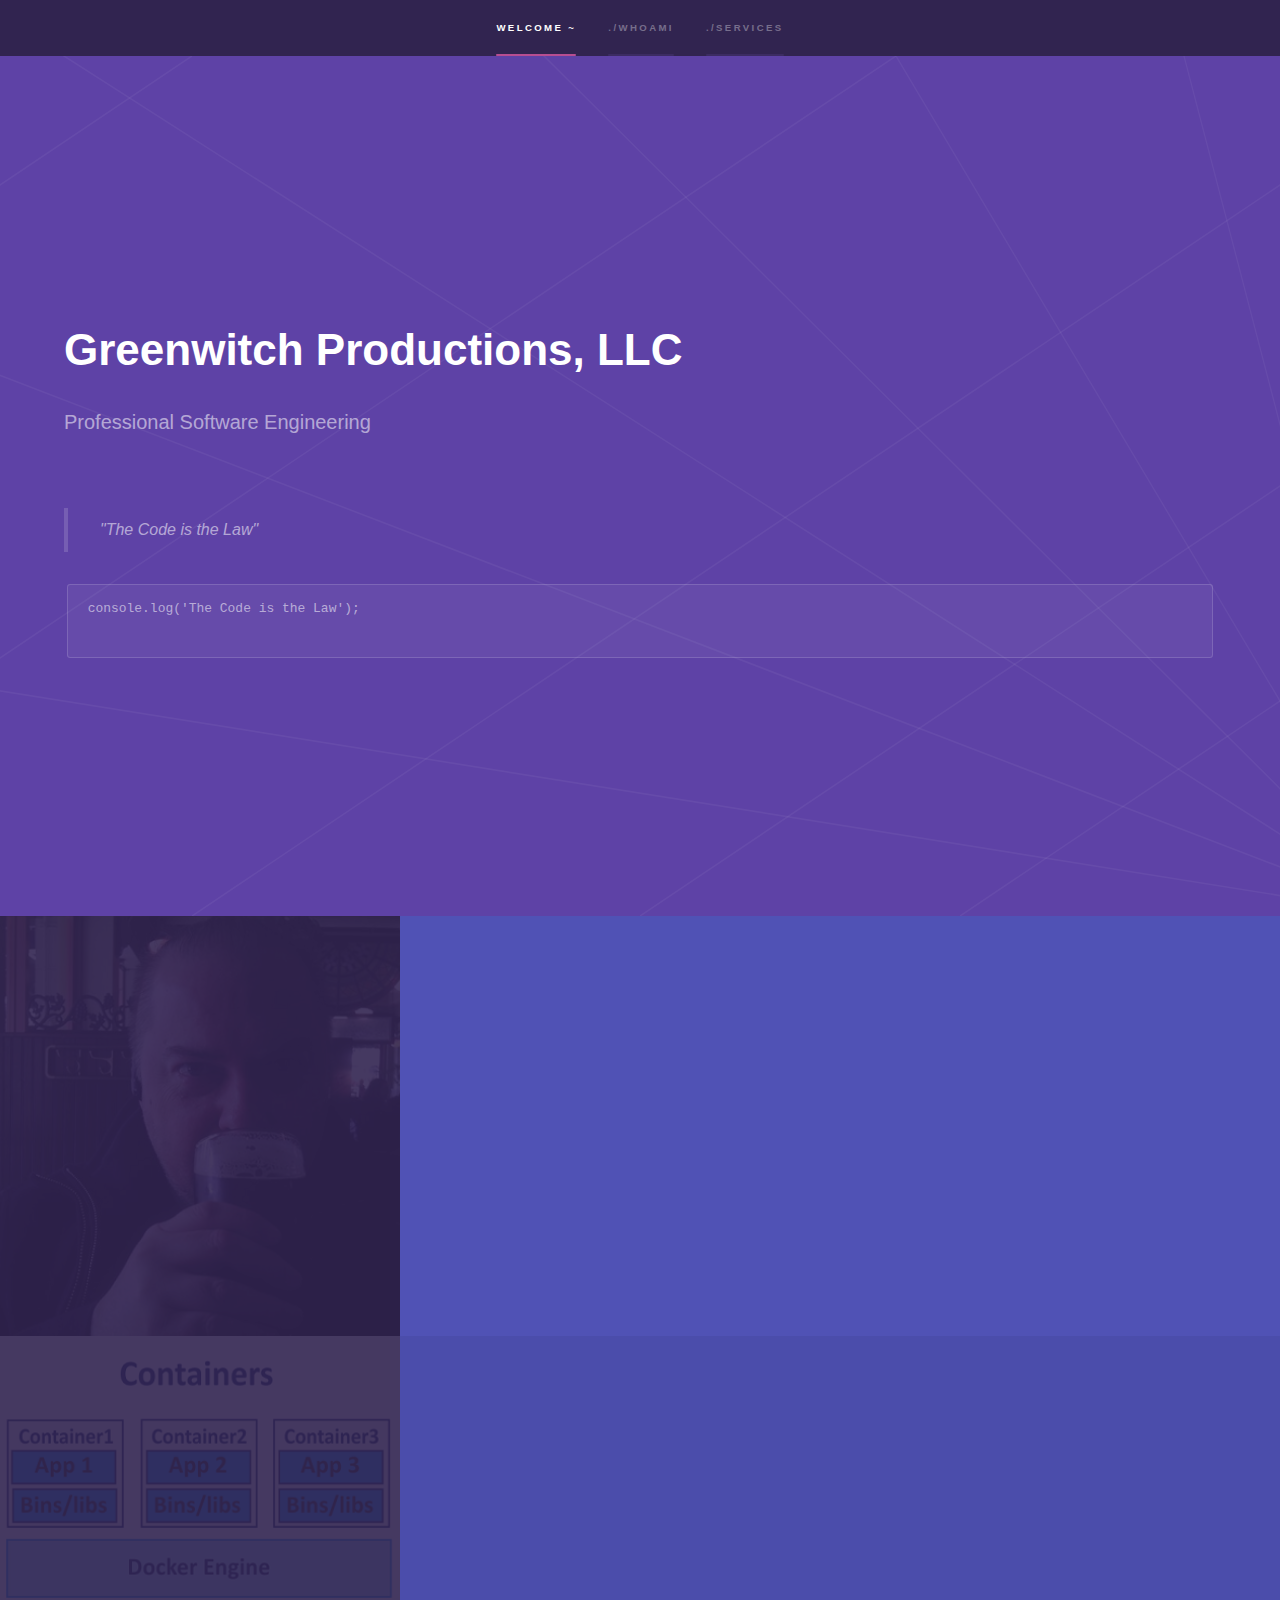
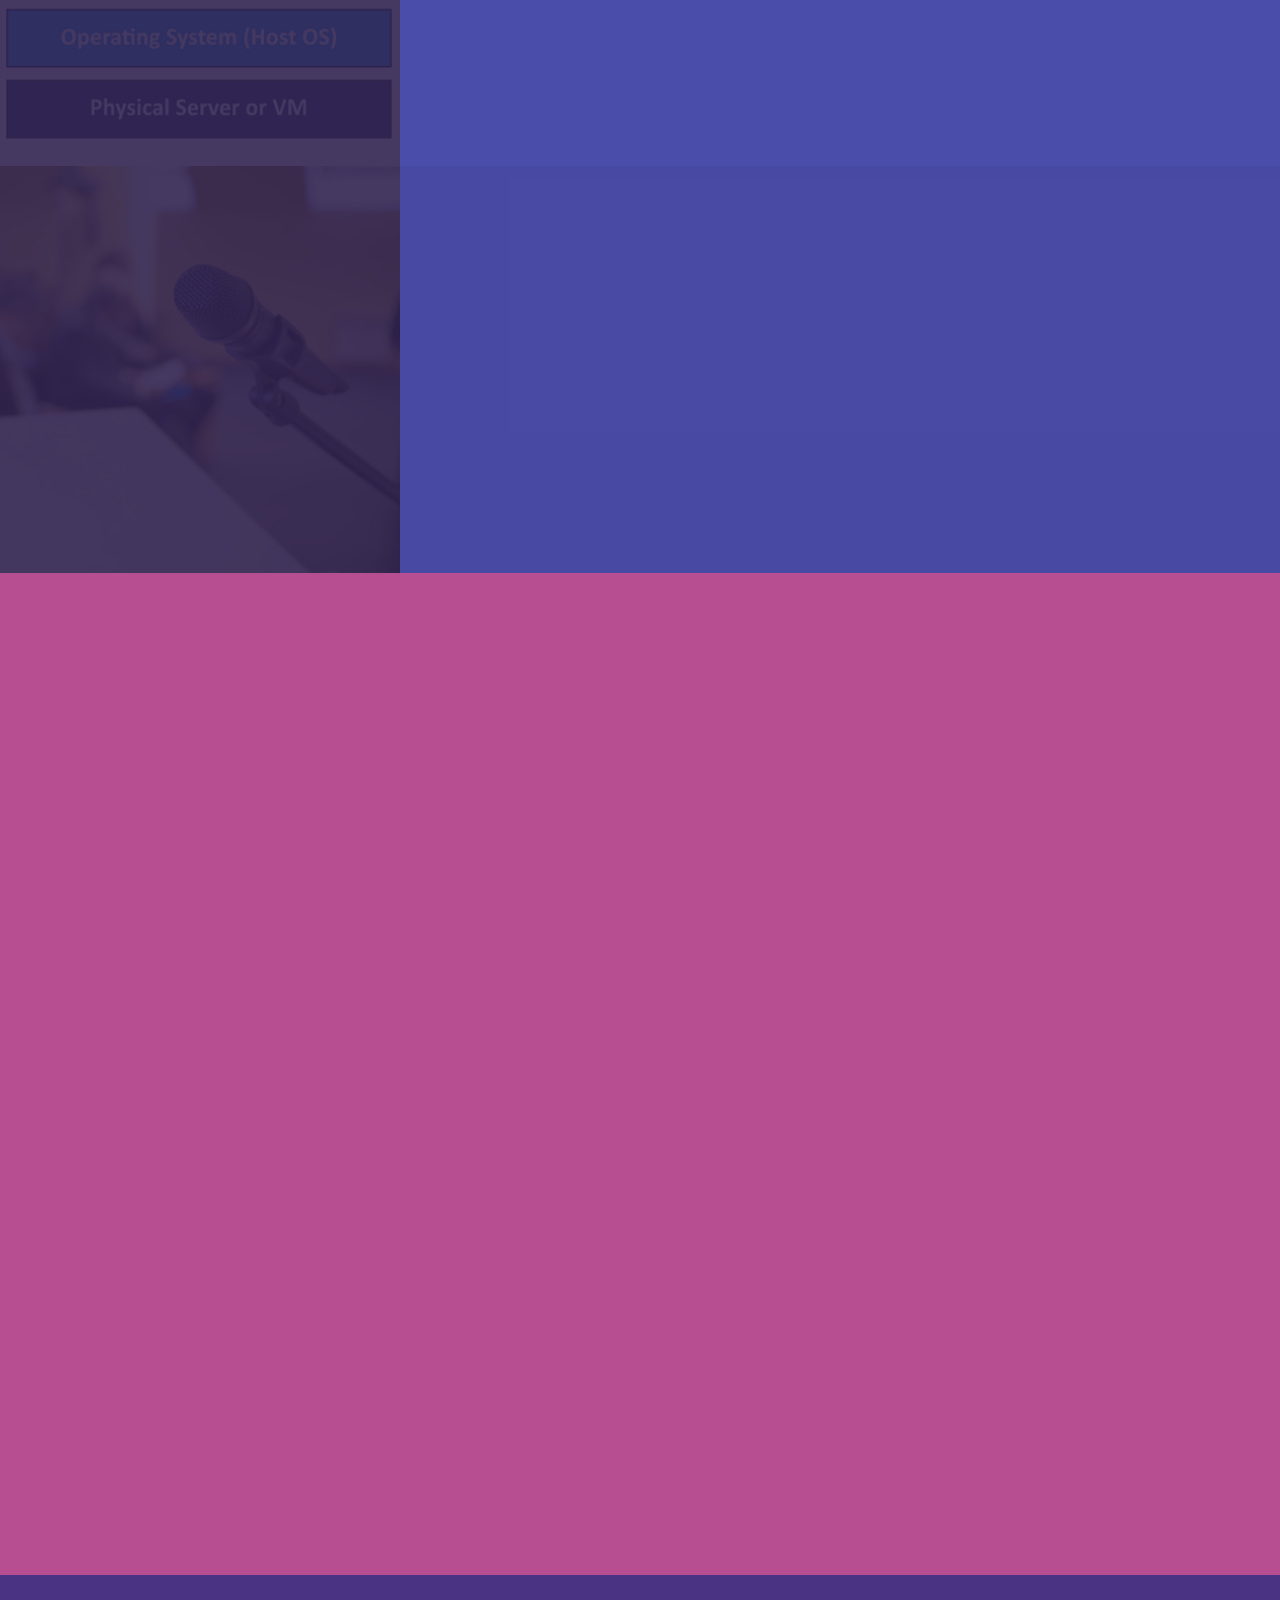
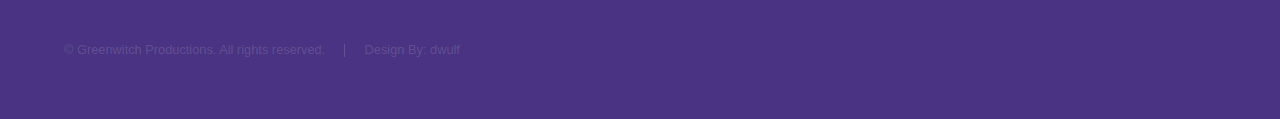
<file: index.html>
<!DOCTYPE HTML>
<!--
	dwulf profile
-->
<html>
	<head>
		<title>dwulf's Professional Public Profile</title>
		<meta charset="utf-8" />
		<meta name="viewport" content="width=device-width, initial-scale=1, user-scalable=no" />
		<link rel="stylesheet" href="assets/css/main.css" />
		<noscript><link rel="stylesheet" href="assets/css/noscript.css" /></noscript>
	</head>
	<body class="is-preload">

		<!-- Sidebar -->
			<section id="sidebar">
				<div class="inner">
					<nav>
						<ul>
							<li><a href="#intro">Welcome ~</a></li>
							<li><a href="#one">./whoami</a></li>
							<li><a href="#two">./Services</a></li>
							<!--
							<li><a href="#three">./contact</a></li>
							-->
						</ul>
					</nav>
				</div>
			</section>

		<!-- Wrapper -->
			<div id="wrapper">

				<!-- Intro -->
					<section id="intro" class="wrapper style1 fullscreen fade-up">
						<div class="inner">
							<h1>Greenwitch Productions, LLC</h1>
							<p>Professional Software Engineering</p><br>
							<blockquote>"The Code is the Law"</blockquote>
							<pre><code>console.log('The Code is the Law');
							</code></pre>
							<!--
							<ul class="actions">
								<li><a href="#one" class="button scrolly">Learn more</a></li>
							</ul>
							-->

						</div>
					</section>

				<!-- One -->
					<section id="one" class="wrapper style2 spotlights">
						<section>
							<a href="generic_engineer.html" class="image"><img src="images/ThinkAndDrink.png" alt="" data-position="center center" /></a>
							<div class="content">
								<div class="inner">
									<h2>Douglas Kuhn</h2>
									Senior Software Engineer
									<h3>Social</h3>
									<ul class="icons">
										<li><a href="https://www.linkedin.com/in/dkuhn/" class="icon brands fa-linkedin"><span class="label">LinkedIn</span></a></li>
										<li><a href="https://github.com/bluewitch" class="icon brands fa-github"><span class="label">GitHub</span></a></li>
										<li><a href="https://twitter.com/kuhn_on_kash" class="icon brands fa-twitter"><span class="label">Twitter</span></a></li>
										<li><a href="https://www.facebook.com/douglas.kuhn.3" class="icon brands fa-facebook-f"><span class="label">Facebook</span></a></li>
										<!--
										<li><a href="#" class="icon brands fa-instagram"><span class="label">Instagram</span></a></li>
										-->
									</ul>
									<p>Over a decade of full stack software engineering and UI design experience.  I have worked in a variety of fields to analyze, 
										develop and evaluate large-scale implementations of complex software systems. 
										Have directly improved and maintained current systems and actively developing and creating brand new projects.</p>
									<!--
									<ul class="actions">
										<li><a href="generic.html" class="button">Learn more</a></li>
									</ul>
									-->
								</div>
							</div>
						</section>
						<section>
							<a href="generic_engineer.html" class="image"><img src="images/DockerVM.png" alt="" data-position="top center" /></a>
							<div class="content">
								<div class="inner">
									<h2>Full-Stack Software Engineer / Architect</h2>
								<p>
									<!-- Table -->
								<section>
									<div class="table-wrapper">
										<table>
											<thead>
												<tr>

													<th colspan="2">Software Tools</th>
												</tr>
											</thead>
											<tbody>
												<tr>
													<td>Front-End</td>
													<td>React.js/React Native, Vue.js, Angular.js, Svelte (compiler)</td>
												</tr>
												<tr>
													<td>Back-End</td>
													<td>Node.js, Express.js, MongoDB, PostgreSQL</td>
												</tr>
											
											</tbody>
							
										</table>
									</p>
									<ul class="actions">
										<li><a href="generic_engineer.html" class="button">Learn more</a></li>
									</ul>
								</div>
							</div>
						</section>
						<section>
							<a href="generic_engineer.html" class="image"><img src="images/lectures.png" alt="" data-position="25% 25%" /></a>
							<div class="content">
								<div class="inner">
									<h2>Media Producer / Professional Speaker</h2>
									<p>Engineering through charisma. Talks of techincal subject matter broken down and delivered with full details and comprehension.</p>
									<p>Our talks teach and enlighten.   Let us be the co-pilot to help manage your technical understanding of this very fast paced and technical world.</p>
									<ul class="actions">
										<li><a href="generic_engineer.html" class="button">Learn more</a></li>
									</ul>
								</div>
							</div>
						</section>
					</section>

				<!-- Two -->
					<section id="two" class="wrapper style3 fade-up">
						<div class="inner">
							<h2>./Services</h2>
							<p>Full stack JavaScript and Python software project development engineering.  
								Coordinate full scale DevOps, System Administration, and Cyber Security. 
								Implementing Docker and Kubernetes with Github and development setup.  
								Design user experiences and user interfaces to spec. Integrate token mechanisms
								 and deliver contracts.
								MEAN(Angular), MERN(React), and MEVN(Vue) stacks.</p>
							<div class="features">
								<section>
									<span class="icon solid major fa-code"></span>
									<h3>Code it</h3>
									<p>We create the code in JavaScript and Python.  Build under full ES7 specifications and with W3C web 3.0 standards.</p>
								</section>
								<section>
									<span class="icon solid major fa-lock"></span>
									<h3>Secure it</h3>
									<p>Laying down the roots, implimenting encryption, and ssl certificates, hardening operating systems and their devices.  Updating the code base and patching security holes.</p>
								</section>
								<section>
									<span class="icon solid major fa-cog"></span>
									<h3>Configure it</h3>
									<p>Setting up full scale Git collaboration, software CI/CD automation and testing validation.  Creating turn-key software solutions with Docker and Kubernetes.</p>
								</section>
								<section>
									<span class="icon solid major fa-desktop"></span>
									<h3>Design it</h3>
									<p>From a drawing, to a wireframe, to an interoperable User Interface to build your image and your brand. We understand the Art of our Science, and the Science of our Art.</p>
								</section>
								<section>
									<span class="icon solid major fa-link"></span>
									<h3>Blockchain it</h3>
									<p>Building apps on the Blockchain, with Solidity.  Intergrating Ethereum token projects on and off chain.</p>
								</section>
								<section>
									<span class="icon major fa-gem"></span>
									<h3>Deliver it</h3>
									<p>We deliver more than we promise, on time and bug free.</p>
								</section>
							</div>
							<!--
							<ul class="actions">
								<li><a href="generic.html" class="button">Learn more</a></li>
							</ul>
							-->
						</div>
					</section>

				<!-- Three --><!--
					<section id="three" class="wrapper style1 fade-up">
						<div class="inner">
							<h2>Get in touch</h2>
							<p>Phasellus convallis elit id ullamcorper pulvinar. Duis aliquam turpis mauris, eu ultricies erat malesuada quis. Aliquam dapibus, lacus eget hendrerit bibendum, urna est aliquam sem, sit amet imperdiet est velit quis lorem.</p>
							<div class="split style1">
								<section>
									<form method="post" action="#">
										<div class="fields">
											<div class="field half">
												<label for="name">Name</label>
												<input type="text" name="name" id="name" />
											</div>
											<div class="field half">
												<label for="email">Email</label>
												<input type="text" name="email" id="email" />
											</div>
											<div class="field">
												<label for="message">Message</label>
												<textarea name="message" id="message" rows="5"></textarea>
											</div>
										</div>
										<ul class="actions">
											<li><a href="" class="button submit">Send Message</a></li>
										</ul>
									</form>
								</section>
								<section>
									<ul class="contact">
										<li>
											<h3>Address</h3>
											<span>
											Beaverton, OR 97008-4600<br />
											USA</span>
										</li>
										<li>
											<h3>Email</h3>
											<a href="#">kuhn.on.kash@gmail.com</a>
										</li>
										<li>
											<h3>Phone</h3>
											<span>(000) 000-0000</span>
										</li>
										<li>
											<h3>Social</h3>
											<ul class="icons">
												<li><a href="#" class="icon brands fa-twitter"><span class="label">Twitter</span></a></li>
												<li><a href="#" class="icon brands fa-facebook-f"><span class="label">Facebook</span></a></li>
												<li><a href="#" class="icon brands fa-github"><span class="label">GitHub</span></a></li>
												<li><a href="#" class="icon brands fa-instagram"><span class="label">Instagram</span></a></li>
												<li><a href="#" class="icon brands fa-linkedin-in"><span class="label">LinkedIn</span></a></li>
											</ul>
										</li>
									</ul>
								</section>
							</div>
						</div>
					</section>
				-->
			</div>

		<!-- Footer -->
			<footer id="footer" class="wrapper style1-alt">
				<div class="inner">
					<ul class="menu">
						<li>&copy; Greenwitch Productions. All rights reserved.</li><li>Design By: dwulf</li>
					</ul>
				</div>
			</footer>

		<!-- Scripts -->
			<script src="assets/js/jquery.min.js"></script>
			<script src="assets/js/jquery.scrollex.min.js"></script>
			<script src="assets/js/jquery.scrolly.min.js"></script>
			<script src="assets/js/browser.min.js"></script>
			<script src="assets/js/breakpoints.min.js"></script>
			<script src="assets/js/util.js"></script>
			<script src="assets/js/main.js"></script>

	</body>
</html>
</file>
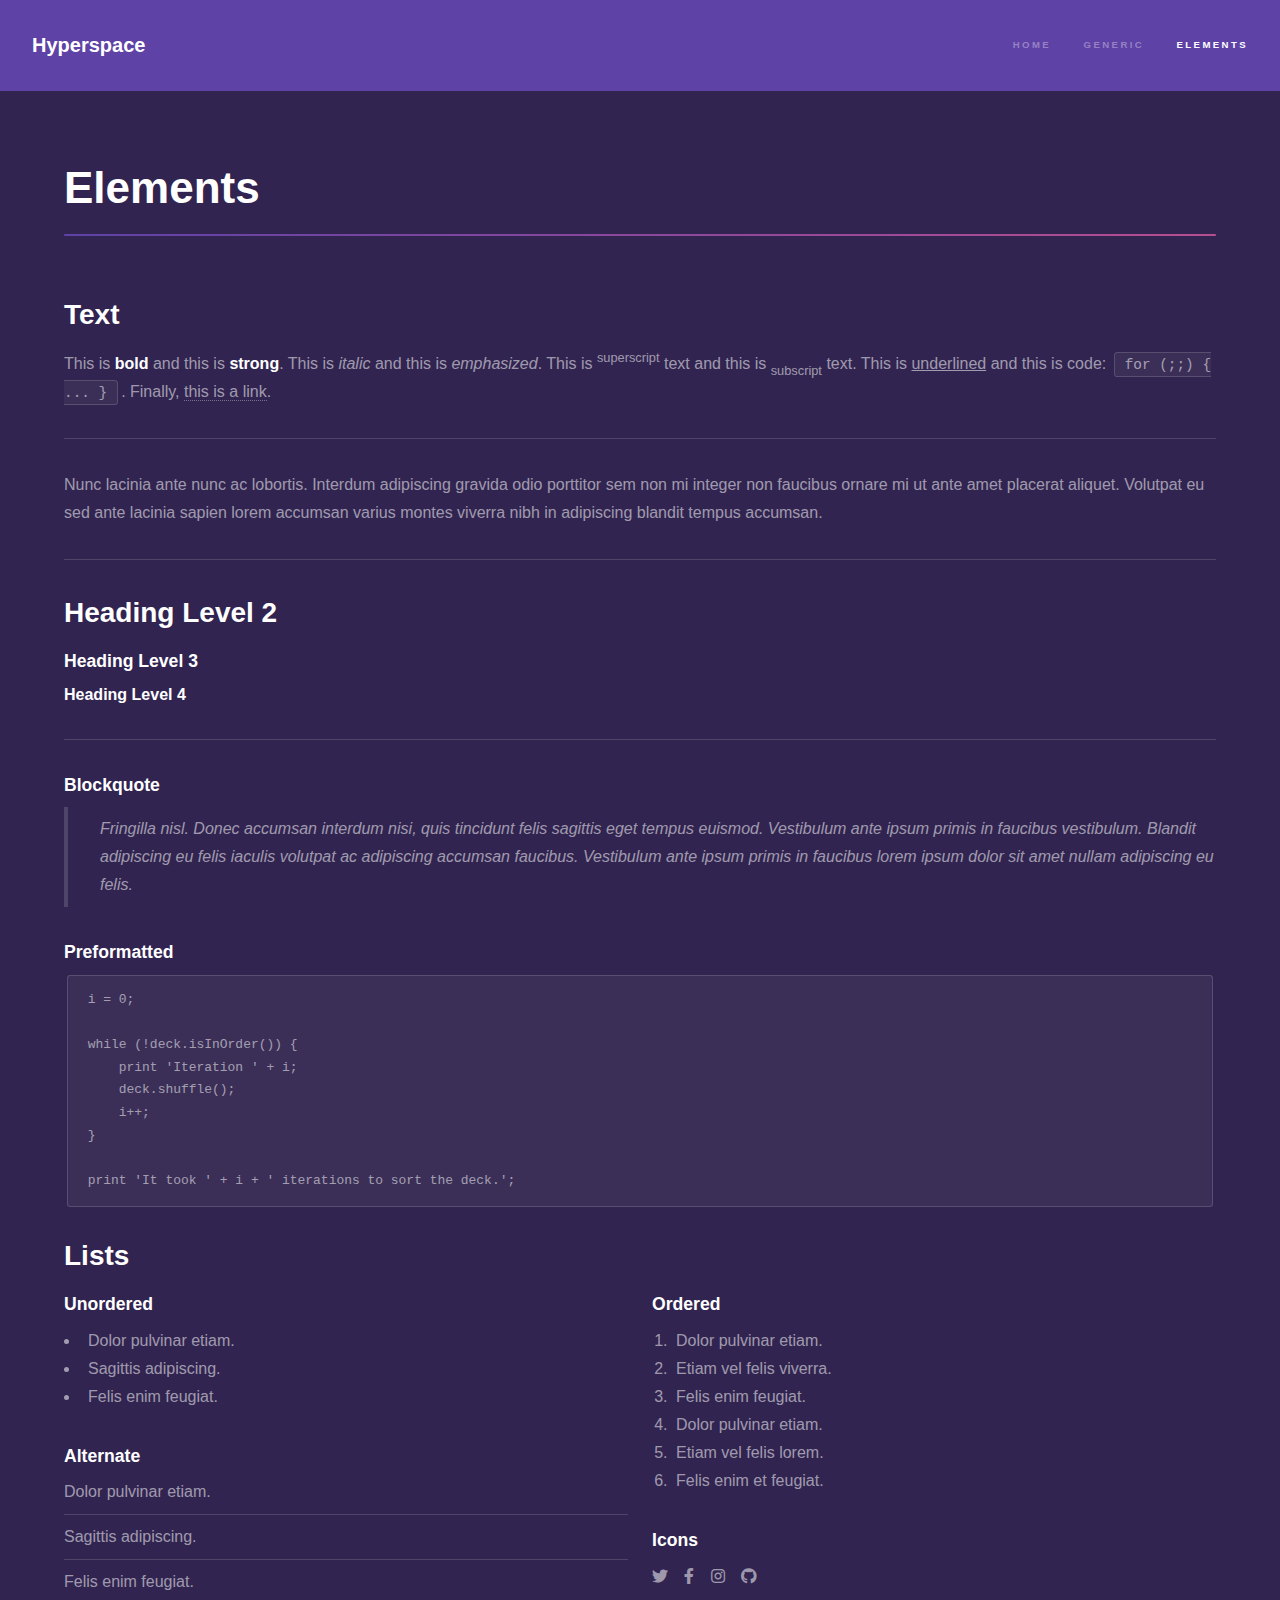
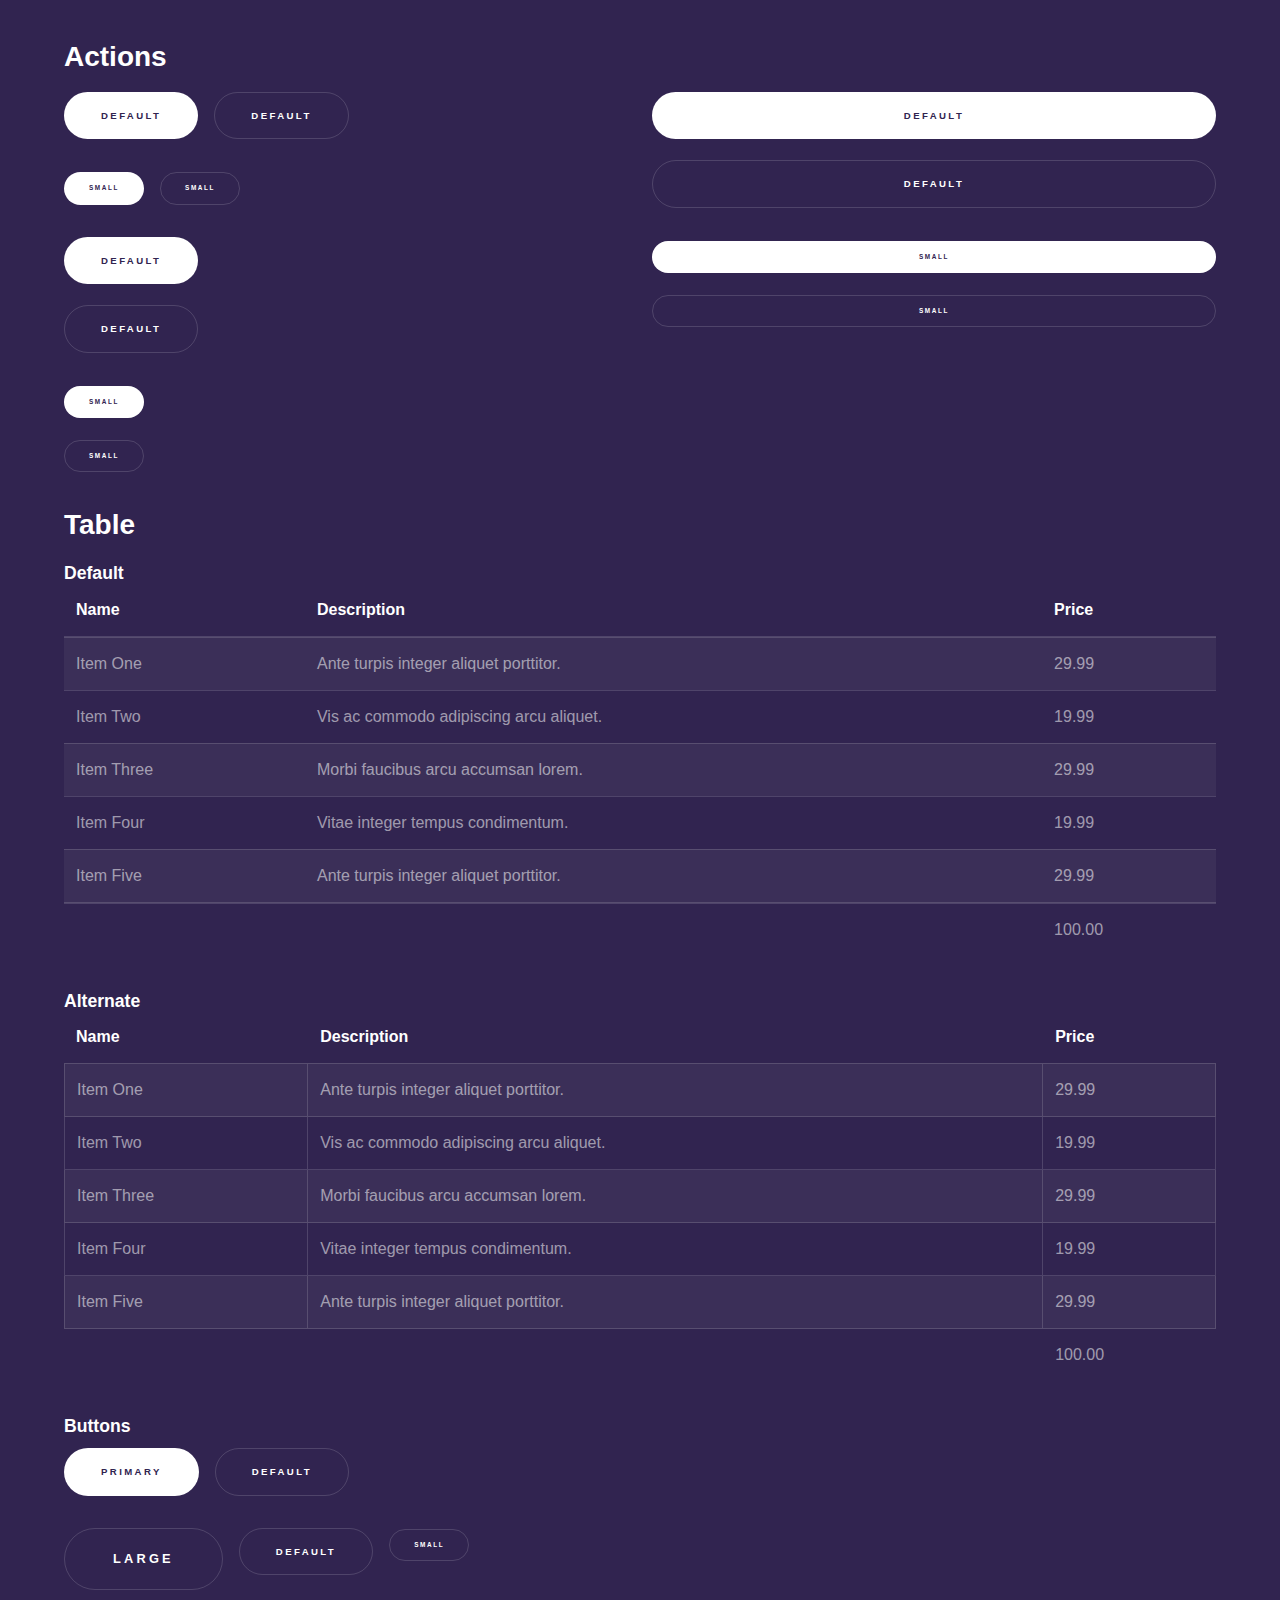
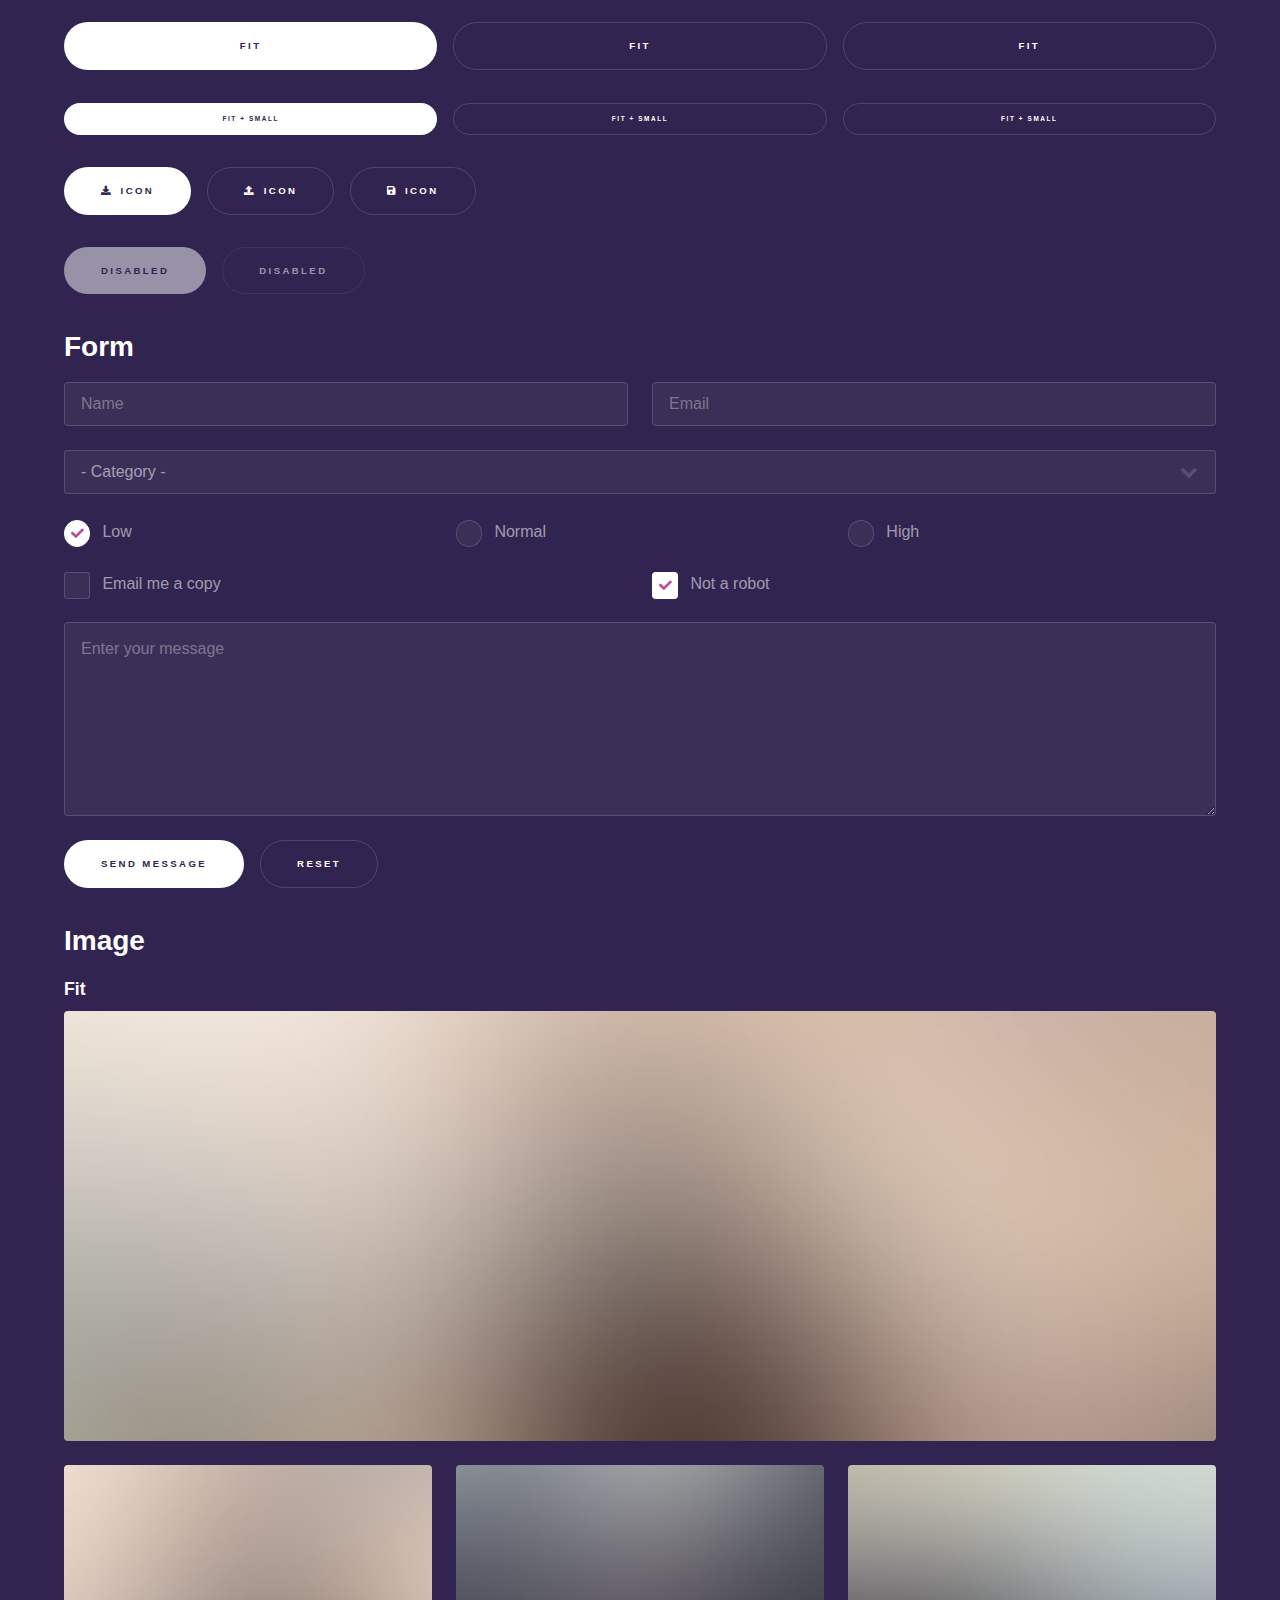
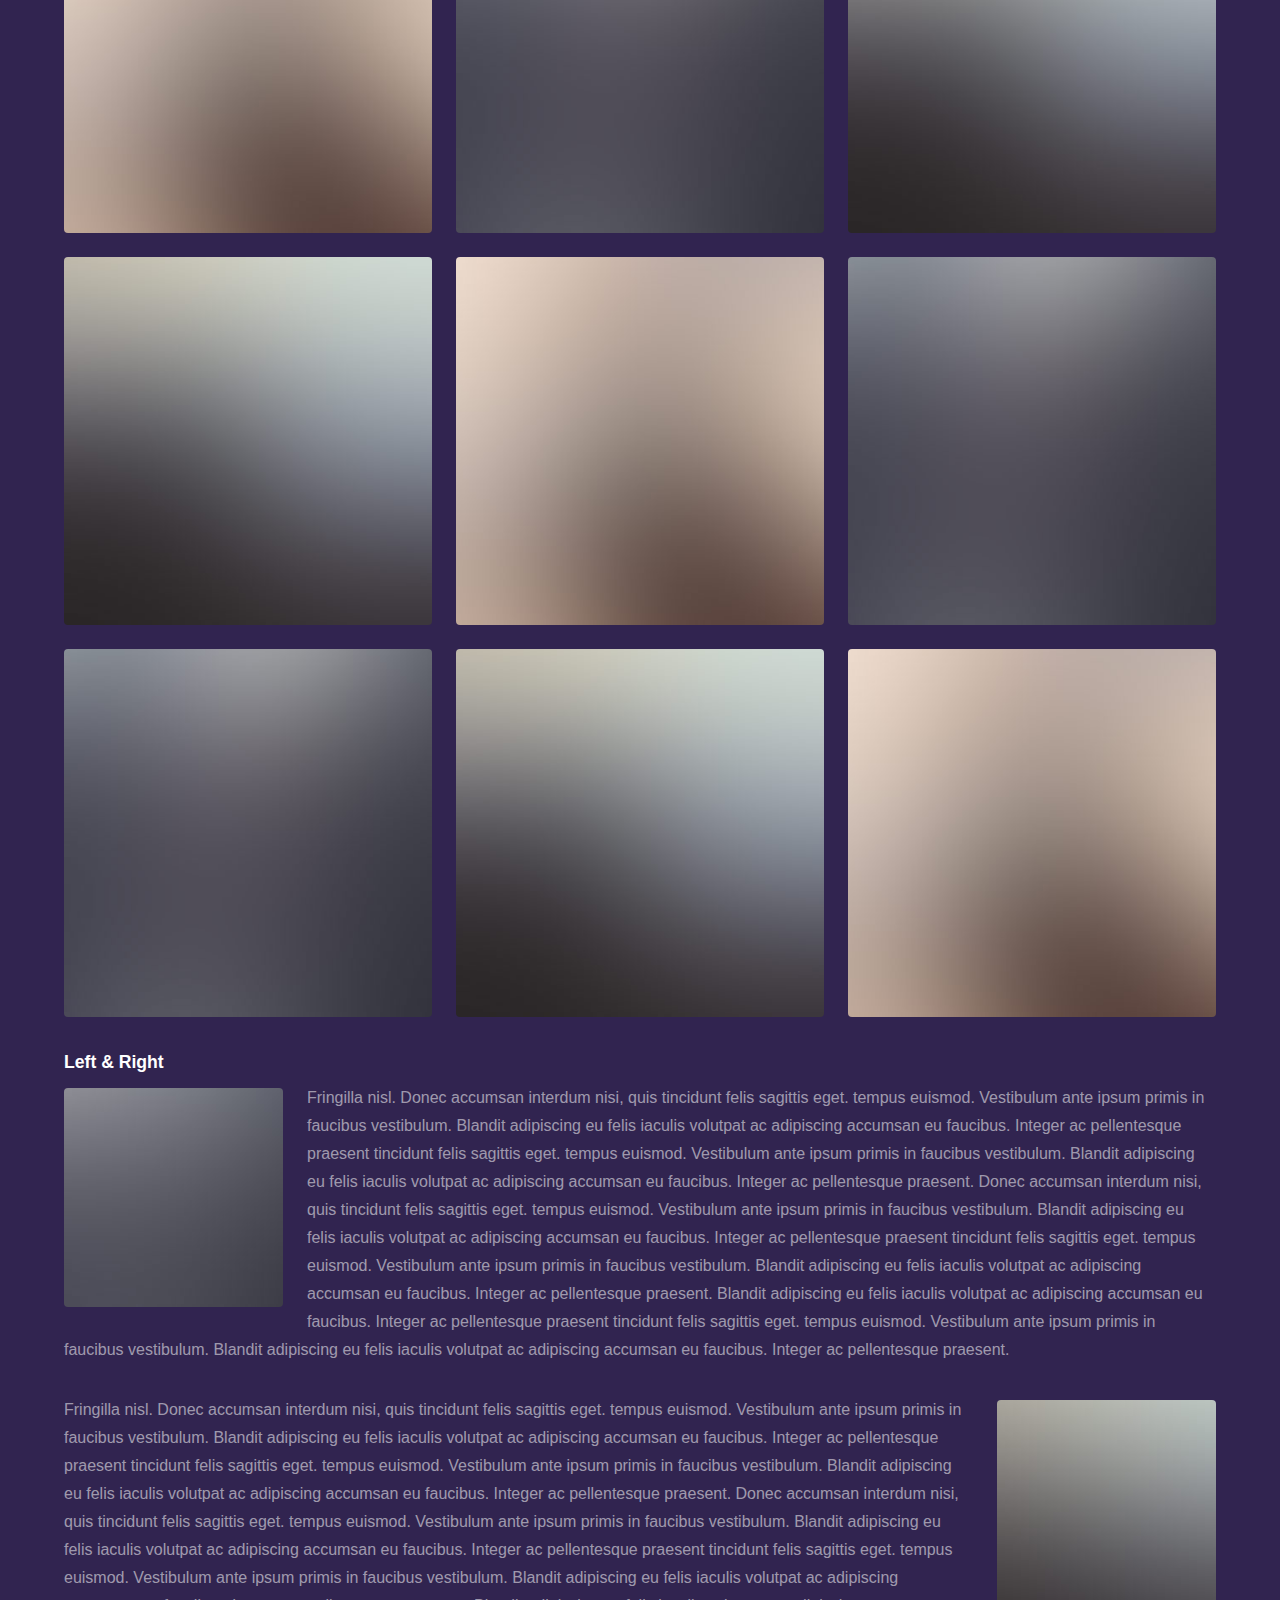
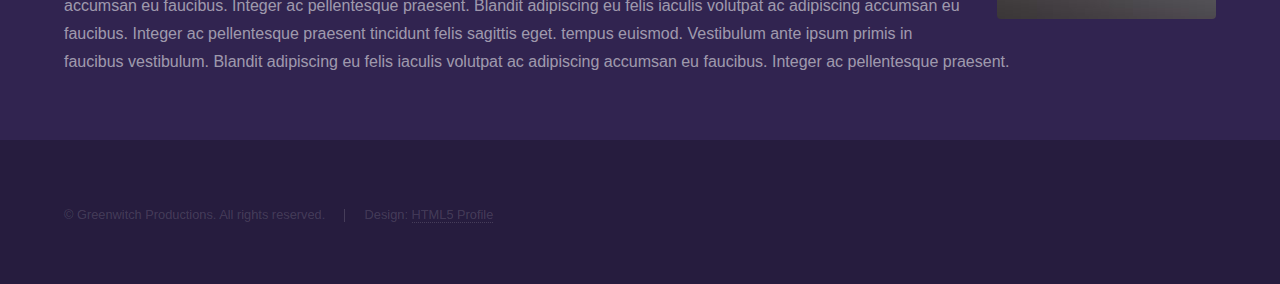
<file: elements.html>
<!DOCTYPE HTML>
<!--
dwulf
-->
<html>
	<head>
		<title>Elements - Hyperspace by HTML5 UP</title>
		<meta charset="utf-8" />
		<meta name="viewport" content="width=device-width, initial-scale=1, user-scalable=no" />
		<link rel="stylesheet" href="assets/css/main.css" />
		<noscript><link rel="stylesheet" href="assets/css/noscript.css" /></noscript>
	</head>
	<body class="is-preload">

		<!-- Header -->
			<header id="header">
				<a href="index.html" class="title">Hyperspace</a>
				<nav>
					<ul>
						<li><a href="index.html">Home</a></li>
						<li><a href="generic.html">Generic</a></li>
						<li><a href="elements.html"  class="active">Elements</a></li>
					</ul>
				</nav>
			</header>

		<!-- Wrapper -->
			<div id="wrapper">

				<!-- Main -->
					<section id="main" class="wrapper">
						<div class="inner">
							<h1 class="major">Elements</h1>

							<!-- Text -->
								<section>
									<h2>Text</h2>
									<p>This is <b>bold</b> and this is <strong>strong</strong>. This is <i>italic</i> and this is <em>emphasized</em>.
									This is <sup>superscript</sup> text and this is <sub>subscript</sub> text.
									This is <u>underlined</u> and this is code: <code>for (;;) { ... }</code>. Finally, <a href="#">this is a link</a>.</p>
									<hr />
									<p>Nunc lacinia ante nunc ac lobortis. Interdum adipiscing gravida odio porttitor sem non mi integer non faucibus ornare mi ut ante amet placerat aliquet. Volutpat eu sed ante lacinia sapien lorem accumsan varius montes viverra nibh in adipiscing blandit tempus accumsan.</p>
									<hr />
									<h2>Heading Level 2</h2>
									<h3>Heading Level 3</h3>
									<h4>Heading Level 4</h4>
									<hr />
									<h3>Blockquote</h3>
									<blockquote>Fringilla nisl. Donec accumsan interdum nisi, quis tincidunt felis sagittis eget tempus euismod. Vestibulum ante ipsum primis in faucibus vestibulum. Blandit adipiscing eu felis iaculis volutpat ac adipiscing accumsan faucibus. Vestibulum ante ipsum primis in faucibus lorem ipsum dolor sit amet nullam adipiscing eu felis.</blockquote>
									<h3>Preformatted</h3>
									<pre><code>i = 0;

while (!deck.isInOrder()) {
    print 'Iteration ' + i;
    deck.shuffle();
    i++;
}

print 'It took ' + i + ' iterations to sort the deck.';</code></pre>
								</section>

							<!-- Lists -->
								<section>
									<h2>Lists</h2>
									<div class="row">
										<div class="col-6 col-12-medium">
											<h3>Unordered</h3>
											<ul>
												<li>Dolor pulvinar etiam.</li>
												<li>Sagittis adipiscing.</li>
												<li>Felis enim feugiat.</li>
											</ul>
											<h3>Alternate</h3>
											<ul class="alt">
												<li>Dolor pulvinar etiam.</li>
												<li>Sagittis adipiscing.</li>
												<li>Felis enim feugiat.</li>
											</ul>
										</div>
										<div class="col-6 col-12-medium">
											<h3>Ordered</h3>
											<ol>
												<li>Dolor pulvinar etiam.</li>
												<li>Etiam vel felis viverra.</li>
												<li>Felis enim feugiat.</li>
												<li>Dolor pulvinar etiam.</li>
												<li>Etiam vel felis lorem.</li>
												<li>Felis enim et feugiat.</li>
											</ol>
											<h3>Icons</h3>
											<ul class="icons">
												<li><a href="#" class="icon brands fa-twitter"><span class="label">Twitter</span></a></li>
												<li><a href="#" class="icon brands fa-facebook-f"><span class="label">Facebook</span></a></li>
												<li><a href="#" class="icon brands fa-instagram"><span class="label">Instagram</span></a></li>
												<li><a href="#" class="icon brands fa-github"><span class="label">Github</span></a></li>
											</ul>
										</div>
									</div>
									<h2>Actions</h2>
									<div class="row">
										<div class="col-6 col-12-medium">
											<ul class="actions">
												<li><a href="#" class="button primary">Default</a></li>
												<li><a href="#" class="button">Default</a></li>
											</ul>
											<ul class="actions small">
												<li><a href="#" class="button primary small">Small</a></li>
												<li><a href="#" class="button small">Small</a></li>
											</ul>
											<ul class="actions stacked">
												<li><a href="#" class="button primary">Default</a></li>
												<li><a href="#" class="button">Default</a></li>
											</ul>
											<ul class="actions stacked">
												<li><a href="#" class="button primary small">Small</a></li>
												<li><a href="#" class="button small">Small</a></li>
											</ul>
										</div>
										<div class="col-6 col-12-medium">
											<ul class="actions stacked">
												<li><a href="#" class="button primary fit">Default</a></li>
												<li><a href="#" class="button fit">Default</a></li>
											</ul>
											<ul class="actions stacked">
												<li><a href="#" class="button primary small fit">Small</a></li>
												<li><a href="#" class="button small fit">Small</a></li>
											</ul>
										</div>
									</div>
								</section>

							<!-- Table -->
								<section>
									<h2>Table</h2>
									<h3>Default</h3>
									<div class="table-wrapper">
										<table>
											<thead>
												<tr>
													<th>Name</th>
													<th>Description</th>
													<th>Price</th>
												</tr>
											</thead>
											<tbody>
												<tr>
													<td>Item One</td>
													<td>Ante turpis integer aliquet porttitor.</td>
													<td>29.99</td>
												</tr>
												<tr>
													<td>Item Two</td>
													<td>Vis ac commodo adipiscing arcu aliquet.</td>
													<td>19.99</td>
												</tr>
												<tr>
													<td>Item Three</td>
													<td> Morbi faucibus arcu accumsan lorem.</td>
													<td>29.99</td>
												</tr>
												<tr>
													<td>Item Four</td>
													<td>Vitae integer tempus condimentum.</td>
													<td>19.99</td>
												</tr>
												<tr>
													<td>Item Five</td>
													<td>Ante turpis integer aliquet porttitor.</td>
													<td>29.99</td>
												</tr>
											</tbody>
											<tfoot>
												<tr>
													<td colspan="2"></td>
													<td>100.00</td>
												</tr>
											</tfoot>
										</table>
									</div>

									<h3>Alternate</h3>
									<div class="table-wrapper">
										<table class="alt">
											<thead>
												<tr>
													<th>Name</th>
													<th>Description</th>
													<th>Price</th>
												</tr>
											</thead>
											<tbody>
												<tr>
													<td>Item One</td>
													<td>Ante turpis integer aliquet porttitor.</td>
													<td>29.99</td>
												</tr>
												<tr>
													<td>Item Two</td>
													<td>Vis ac commodo adipiscing arcu aliquet.</td>
													<td>19.99</td>
												</tr>
												<tr>
													<td>Item Three</td>
													<td> Morbi faucibus arcu accumsan lorem.</td>
													<td>29.99</td>
												</tr>
												<tr>
													<td>Item Four</td>
													<td>Vitae integer tempus condimentum.</td>
													<td>19.99</td>
												</tr>
												<tr>
													<td>Item Five</td>
													<td>Ante turpis integer aliquet porttitor.</td>
													<td>29.99</td>
												</tr>
											</tbody>
											<tfoot>
												<tr>
													<td colspan="2"></td>
													<td>100.00</td>
												</tr>
											</tfoot>
										</table>
									</div>
								</section>

							<!-- Buttons -->
								<section>
									<h3>Buttons</h3>
									<ul class="actions">
										<li><a href="#" class="button primary">Primary</a></li>
										<li><a href="#" class="button">Default</a></li>
									</ul>
									<ul class="actions">
										<li><a href="#" class="button large">Large</a></li>
										<li><a href="#" class="button">Default</a></li>
										<li><a href="#" class="button small">Small</a></li>
									</ul>
									<ul class="actions fit">
										<li><a href="#" class="button primary fit">Fit</a></li>
										<li><a href="#" class="button fit">Fit</a></li>
										<li><a href="#" class="button fit">Fit</a></li>
									</ul>
									<ul class="actions fit small">
										<li><a href="#" class="button primary fit small">Fit + Small</a></li>
										<li><a href="#" class="button fit small">Fit + Small</a></li>
										<li><a href="#" class="button fit small">Fit + Small</a></li>
									</ul>
									<ul class="actions">
										<li><a href="#" class="button primary icon solid fa-download">Icon</a></li>
										<li><a href="#" class="button icon solid fa-upload">Icon</a></li>
										<li><a href="#" class="button icon solid fa-save">Icon</a></li>
									</ul>
									<ul class="actions">
										<li><span class="button primary disabled">Disabled</span></li>
										<li><span class="button disabled">Disabled</span></li>
									</ul>
								</section>

							<!-- Form -->
								<section>
									<h2>Form</h2>
									<form method="post" action="#">
										<div class="row gtr-uniform">
											<div class="col-6 col-12-xsmall">
												<input type="text" name="demo-name" id="demo-name" value="" placeholder="Name" />
											</div>
											<div class="col-6 col-12-xsmall">
												<input type="email" name="demo-email" id="demo-email" value="" placeholder="Email" />
											</div>
											<div class="col-12">
												<select name="demo-category" id="demo-category">
													<option value="">- Category -</option>
													<option value="1">Manufacturing</option>
													<option value="1">Shipping</option>
													<option value="1">Administration</option>
													<option value="1">Human Resources</option>
												</select>
											</div>
											<div class="col-4 col-12-small">
												<input type="radio" id="demo-priority-low" name="demo-priority" checked>
												<label for="demo-priority-low">Low</label>
											</div>
											<div class="col-4 col-12-small">
												<input type="radio" id="demo-priority-normal" name="demo-priority">
												<label for="demo-priority-normal">Normal</label>
											</div>
											<div class="col-4 col-12-small">
												<input type="radio" id="demo-priority-high" name="demo-priority">
												<label for="demo-priority-high">High</label>
											</div>
											<div class="col-6 col-12-small">
												<input type="checkbox" id="demo-copy" name="demo-copy">
												<label for="demo-copy">Email me a copy</label>
											</div>
											<div class="col-6 col-12-small">
												<input type="checkbox" id="demo-human" name="demo-human" checked>
												<label for="demo-human">Not a robot</label>
											</div>
											<div class="col-12">
												<textarea name="demo-message" id="demo-message" placeholder="Enter your message" rows="6"></textarea>
											</div>
											<div class="col-12">
												<ul class="actions">
													<li><input type="submit" value="Send Message" class="primary" /></li>
													<li><input type="reset" value="Reset" /></li>
												</ul>
											</div>
										</div>
									</form>
								</section>

							<!-- Image -->
								<section>
									<h2>Image</h2>
									<h3>Fit</h3>
									<div class="box alt">
										<div class="row gtr-uniform">
											<div class="col-12"><span class="image fit"><img src="images/pic04.jpg" alt="" /></span></div>
											<div class="col-4"><span class="image fit"><img src="images/pic01.jpg" alt="" /></span></div>
											<div class="col-4"><span class="image fit"><img src="images/pic02.jpg" alt="" /></span></div>
											<div class="col-4"><span class="image fit"><img src="images/pic03.jpg" alt="" /></span></div>
											<div class="col-4"><span class="image fit"><img src="images/pic03.jpg" alt="" /></span></div>
											<div class="col-4"><span class="image fit"><img src="images/pic01.jpg" alt="" /></span></div>
											<div class="col-4"><span class="image fit"><img src="images/pic02.jpg" alt="" /></span></div>
											<div class="col-4"><span class="image fit"><img src="images/pic02.jpg" alt="" /></span></div>
											<div class="col-4"><span class="image fit"><img src="images/pic03.jpg" alt="" /></span></div>
											<div class="col-4"><span class="image fit"><img src="images/pic01.jpg" alt="" /></span></div>
										</div>
									</div>
									<h3>Left &amp; Right</h3>
									<p><span class="image left"><img src="images/pic05.jpg" alt="" /></span>Fringilla nisl. Donec accumsan interdum nisi, quis tincidunt felis sagittis eget. tempus euismod. Vestibulum ante ipsum primis in faucibus vestibulum. Blandit adipiscing eu felis iaculis volutpat ac adipiscing accumsan eu faucibus. Integer ac pellentesque praesent tincidunt felis sagittis eget. tempus euismod. Vestibulum ante ipsum primis in faucibus vestibulum. Blandit adipiscing eu felis iaculis volutpat ac adipiscing accumsan eu faucibus. Integer ac pellentesque praesent. Donec accumsan interdum nisi, quis tincidunt felis sagittis eget. tempus euismod. Vestibulum ante ipsum primis in faucibus vestibulum. Blandit adipiscing eu felis iaculis volutpat ac adipiscing accumsan eu faucibus. Integer ac pellentesque praesent tincidunt felis sagittis eget. tempus euismod. Vestibulum ante ipsum primis in faucibus vestibulum. Blandit adipiscing eu felis iaculis volutpat ac adipiscing accumsan eu faucibus. Integer ac pellentesque praesent. Blandit adipiscing eu felis iaculis volutpat ac adipiscing accumsan eu faucibus. Integer ac pellentesque praesent tincidunt felis sagittis eget. tempus euismod. Vestibulum ante ipsum primis in faucibus vestibulum. Blandit adipiscing eu felis iaculis volutpat ac adipiscing accumsan eu faucibus. Integer ac pellentesque praesent.</p>
									<p><span class="image right"><img src="images/pic06.jpg" alt="" /></span>Fringilla nisl. Donec accumsan interdum nisi, quis tincidunt felis sagittis eget. tempus euismod. Vestibulum ante ipsum primis in faucibus vestibulum. Blandit adipiscing eu felis iaculis volutpat ac adipiscing accumsan eu faucibus. Integer ac pellentesque praesent tincidunt felis sagittis eget. tempus euismod. Vestibulum ante ipsum primis in faucibus vestibulum. Blandit adipiscing eu felis iaculis volutpat ac adipiscing accumsan eu faucibus. Integer ac pellentesque praesent. Donec accumsan interdum nisi, quis tincidunt felis sagittis eget. tempus euismod. Vestibulum ante ipsum primis in faucibus vestibulum. Blandit adipiscing eu felis iaculis volutpat ac adipiscing accumsan eu faucibus. Integer ac pellentesque praesent tincidunt felis sagittis eget. tempus euismod. Vestibulum ante ipsum primis in faucibus vestibulum. Blandit adipiscing eu felis iaculis volutpat ac adipiscing accumsan eu faucibus. Integer ac pellentesque praesent. Blandit adipiscing eu felis iaculis volutpat ac adipiscing accumsan eu faucibus. Integer ac pellentesque praesent tincidunt felis sagittis eget. tempus euismod. Vestibulum ante ipsum primis in faucibus vestibulum. Blandit adipiscing eu felis iaculis volutpat ac adipiscing accumsan eu faucibus. Integer ac pellentesque praesent.</p>
								</section>

						</div>
					</section>

			</div>

		<!-- Footer -->
			<footer id="footer" class="wrapper alt">
				<div class="inner">
					<ul class="menu">
						<li>&copy; Greenwitch Productions. All rights reserved.</li><li>Design: <a href="https://bluewitch.github.io/profile_project.github.io/index.html">HTML5 Profile</a></li>
					</ul>
				</div>
			</footer>

		<!-- Scripts -->
			<script src="assets/js/jquery.min.js"></script>
			<script src="assets/js/jquery.scrollex.min.js"></script>
			<script src="assets/js/jquery.scrolly.min.js"></script>
			<script src="assets/js/browser.min.js"></script>
			<script src="assets/js/breakpoints.min.js"></script>
			<script src="assets/js/util.js"></script>
			<script src="assets/js/main.js"></script>

	</body>
</html>
</file>
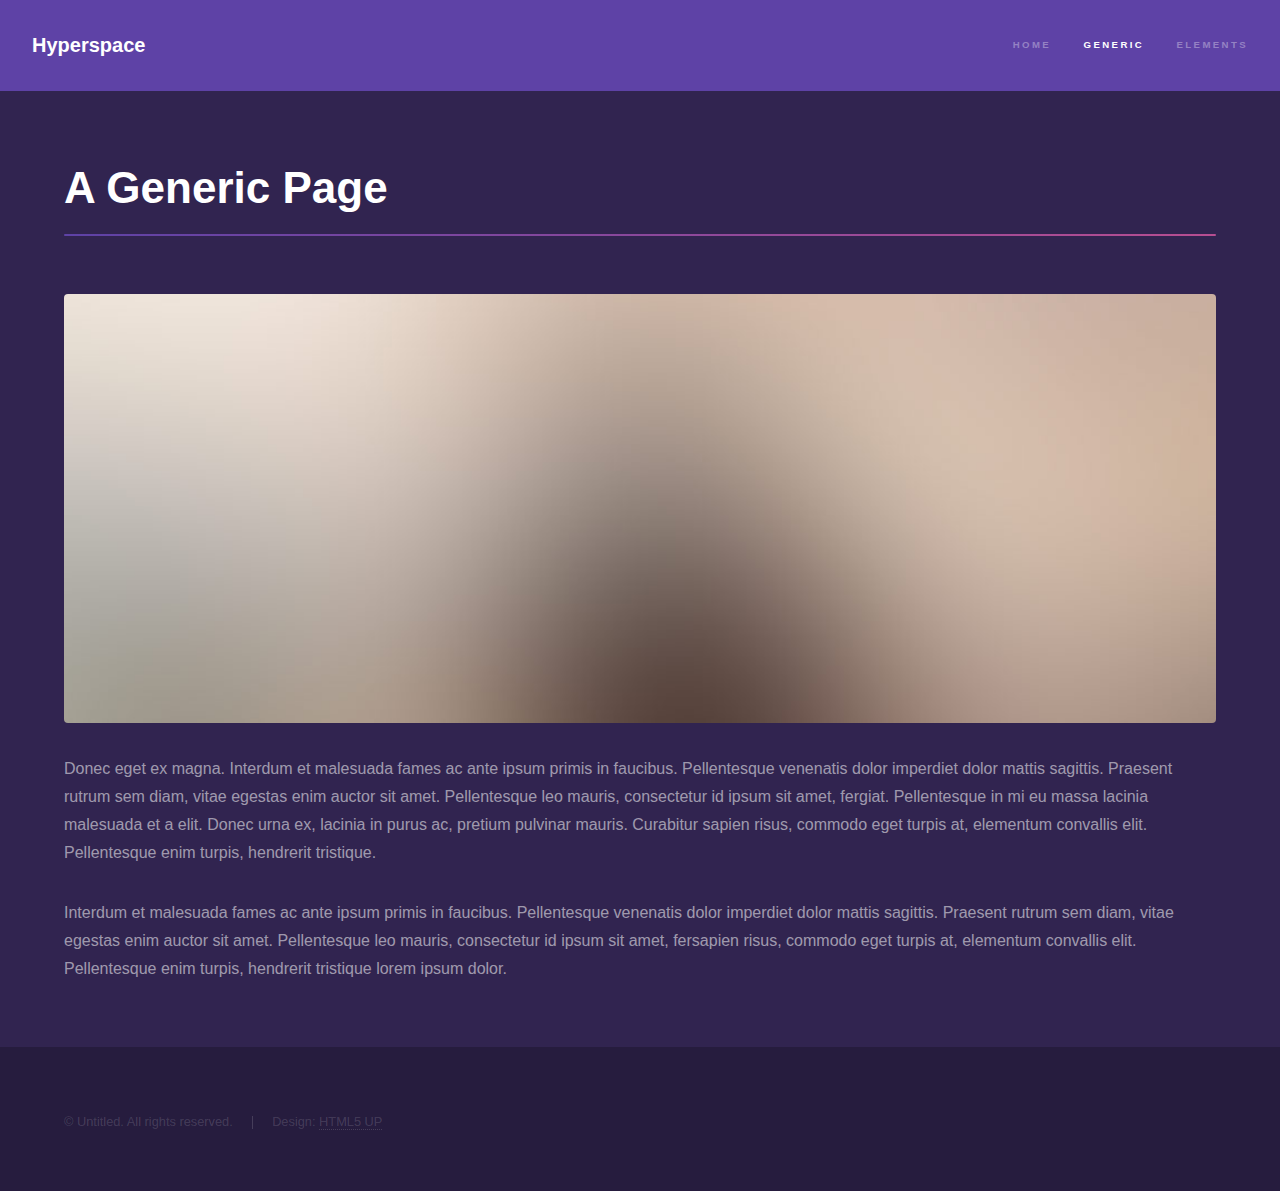
<file: generic.html>
<!DOCTYPE HTML>
<!--
dwulf
-->
<html>
	<head>
		<title>Generic - Hyperspace by HTML5 UP</title>
		<meta charset="utf-8" />
		<meta name="viewport" content="width=device-width, initial-scale=1, user-scalable=no" />
		<link rel="stylesheet" href="assets/css/main.css" />
		<noscript><link rel="stylesheet" href="assets/css/noscript.css" /></noscript>
	</head>
	<body class="is-preload">

		<!-- Header -->
			<header id="header">
				<a href="index.html" class="title">Hyperspace</a>
				<nav>
					<ul>
						<li><a href="index.html">Home</a></li>
						<li><a href="generic.html" class="active">Generic</a></li>
						<li><a href="elements.html">Elements</a></li>
					</ul>
				</nav>
			</header>

		<!-- Wrapper -->
			<div id="wrapper">

				<!-- Main -->
					<section id="main" class="wrapper">
						<div class="inner">
							<h1 class="major">A Generic Page</h1>
							<span class="image fit"><img src="images/pic04.jpg" alt="" /></span>
							<p>Donec eget ex magna. Interdum et malesuada fames ac ante ipsum primis in faucibus. Pellentesque venenatis dolor imperdiet dolor mattis sagittis. Praesent rutrum sem diam, vitae egestas enim auctor sit amet. Pellentesque leo mauris, consectetur id ipsum sit amet, fergiat. Pellentesque in mi eu massa lacinia malesuada et a elit. Donec urna ex, lacinia in purus ac, pretium pulvinar mauris. Curabitur sapien risus, commodo eget turpis at, elementum convallis elit. Pellentesque enim turpis, hendrerit tristique.</p>
							<p>Interdum et malesuada fames ac ante ipsum primis in faucibus. Pellentesque venenatis dolor imperdiet dolor mattis sagittis. Praesent rutrum sem diam, vitae egestas enim auctor sit amet. Pellentesque leo mauris, consectetur id ipsum sit amet, fersapien risus, commodo eget turpis at, elementum convallis elit. Pellentesque enim turpis, hendrerit tristique lorem ipsum dolor.</p>
						</div>
					</section>

			</div>

		<!-- Footer -->
			<footer id="footer" class="wrapper alt">
				<div class="inner">
					<ul class="menu">
						<li>&copy; Untitled. All rights reserved.</li><li>Design: <a href="http://html5up.net">HTML5 UP</a></li>
					</ul>
				</div>
			</footer>

		<!-- Scripts -->
			<script src="assets/js/jquery.min.js"></script>
			<script src="assets/js/jquery.scrollex.min.js"></script>
			<script src="assets/js/jquery.scrolly.min.js"></script>
			<script src="assets/js/browser.min.js"></script>
			<script src="assets/js/breakpoints.min.js"></script>
			<script src="assets/js/util.js"></script>
			<script src="assets/js/main.js"></script>

	</body>
</html>
</file>
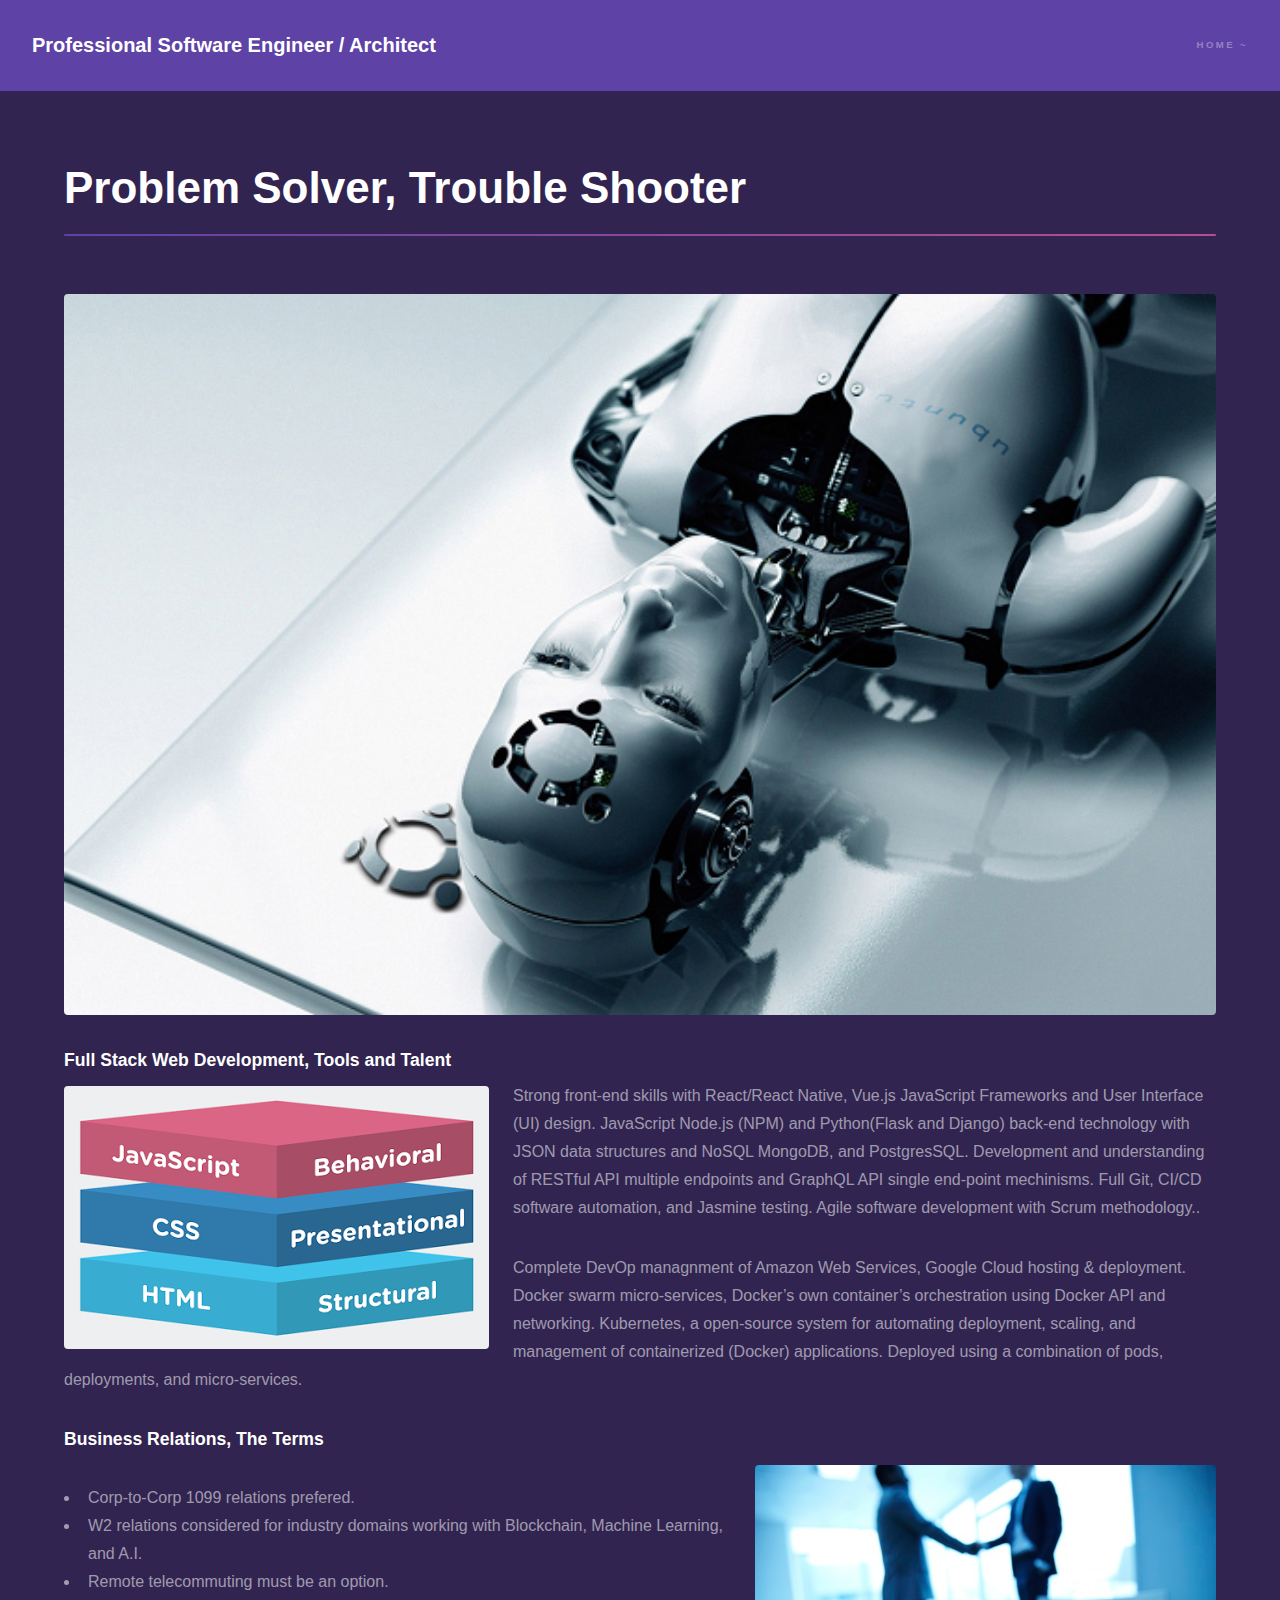
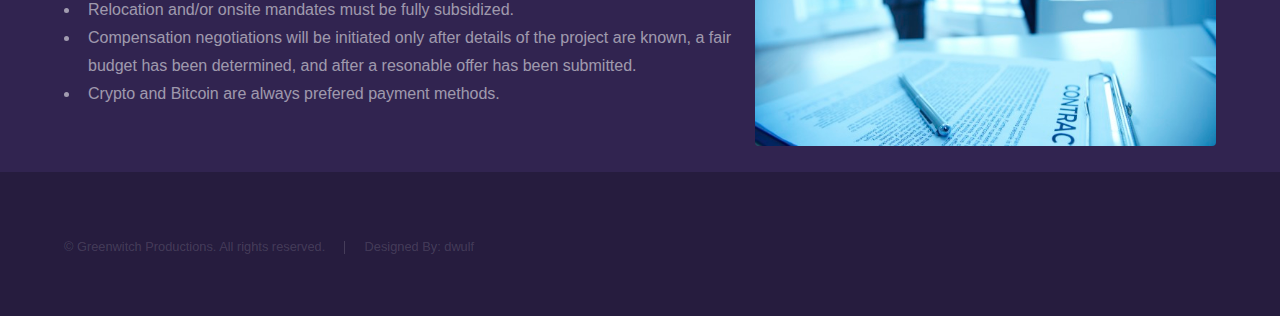
<file: generic_engineer.html>
<!DOCTYPE HTML>
<!--
	generic_engineer.html
-->
<html>
	<head>
		<title>Generic Engineer</title>
		<meta charset="utf-8" />
		<meta name="viewport" content="width=device-width, initial-scale=1, user-scalable=no" />
		<link rel="stylesheet" href="assets/css/main.css" />
		<noscript><link rel="stylesheet" href="assets/css/noscript.css" /></noscript>
	</head>
	<body class="is-preload">

		<!-- Header -->
			<header id="header">
				<a href="index.html" class="title">Professional Software Engineer / Architect</a>
				<nav>
					<ul>
						<li><a href="index.html">Home ~</a></li>
						<!--
						<li><a href="generic.html" class="active">Generic</a></li>
						<li><a href="elements.html">Elements</a></li>
						-->
					</ul>
				</nav>
			</header>

		<!-- Wrapper -->
			<div id="wrapper">

				<!-- Main -->
					<section id="main" class="wrapper">
						<div class="inner">
							<h1 class="major">Problem Solver, Trouble Shooter</h1>
							<span class="image fit"><img src="images/JustARobot.png" alt="" /></span>
							<h3>Full Stack Web Development, Tools and Talent</h3>
									<p><span class="image left"><img src="images/WebStack.png" alt="" /></span>
										Strong front-end skills with React/React Native, Vue.js JavaScript Frameworks and User Interface (UI) design.

										JavaScript Node.js (NPM) and Python(Flask and Django) back-end technology with JSON data structures and NoSQL MongoDB, and PostgresSQL.  
												Development and understanding of RESTful API multiple endpoints and GraphQL API single end-point mechinisms.
											
										Full Git, CI/CD software automation, and Jasmine testing.  Agile software development with Scrum methodology..</p>
								 <p>Complete DevOp managnment of Amazon Web Services, Google Cloud hosting & deployment.
									Docker swarm micro-services, Docker’s own container’s orchestration using Docker API and networking.
									Kubernetes, a open-source system for automating deployment, scaling, and management of containerized (Docker) applications.  
									Deployed using a combination of pods, deployments, and micro-services.</p>
							<h3>Business Relations, The Terms</h3>
									<p><span class="image right"><img src="images/Deals_handshake.jpg" alt="" /></span>
									<ul>
										<li>Corp-to-Corp 1099 relations prefered.</li>
										<li>W2 relations considered for industry domains working with Blockchain, Machine Learning, and A.I.</li>
										<li>Remote telecommuting must be an option.</li>
										<li>Relocation and/or onsite mandates must be fully subsidized.</li>
										<li>Compensation negotiations will be initiated only after details of the project are known, a fair budget has been determined, 
											and after a resonable offer has been submitted.</li>
										<li>Crypto and Bitcoin are always prefered payment methods.</li>
									</ul>
									    
									  
									  </p>
						</div>
					</section>

			</div>

		<!-- Footer -->
			<footer id="footer" class="wrapper alt">
				<div class="inner">
					<ul class="menu">
						<li>&copy; Greenwitch Productions. All rights reserved.</li><li>Designed By: dwulf</li>
					</ul>
				</div>
			</footer>

		<!-- Scripts -->
			<script src="assets/js/jquery.min.js"></script>
			<script src="assets/js/jquery.scrollex.min.js"></script>
			<script src="assets/js/jquery.scrolly.min.js"></script>
			<script src="assets/js/browser.min.js"></script>
			<script src="assets/js/breakpoints.min.js"></script>
			<script src="assets/js/util.js"></script>
			<script src="assets/js/main.js"></script>

	</body>
</html>
</file>
<file: assets/css/noscript.css>
/*
dwulf
*/

/* Spotlights */

	.spotlights > section > .image:before {
		opacity: 0 !important;
	}

	.spotlights > section > .content > .inner {
		-moz-transform: none !important;
		-webkit-transform: none !important;
		-ms-transform: none !important;
		transform: none !important;
		opacity: 1 !important;
	}

/* Wrapper */

	.wrapper > .inner {
		opacity: 1 !important;
		-moz-transform: none !important;
		-webkit-transform: none !important;
		-ms-transform: none !important;
		transform: none !important;
	}

/* Sidebar */

	#sidebar > .inner {
		opacity: 1 !important;
	}

	#sidebar nav > ul > li {
		-moz-transform: none !important;
		-webkit-transform: none !important;
		-ms-transform: none !important;
		transform: none !important;
		opacity: 1 !important;
	}
</file>
<file: assets/css/main.css>
@import url(fontawesome-all.min.css);

/*
dwulf
*/

html, body, div, span, applet, object,
iframe, h1, h2, h3, h4, h5, h6, p, blockquote,
pre, a, abbr, acronym, address, big, cite,
code, del, dfn, em, img, ins, kbd, q, s, samp,
small, strike, strong, sub, sup, tt, var, b,
u, i, center, dl, dt, dd, ol, ul, li, fieldset,
form, label, legend, table, caption, tbody,
tfoot, thead, tr, th, td, article, aside,
canvas, details, embed, figure, figcaption,
footer, header, hgroup, menu, nav, output, ruby,
section, summary, time, mark, audio, video {
	margin: 0;
	padding: 0;
	border: 0;
	font-size: 100%;
	font: inherit;
	vertical-align: baseline;}

article, aside, details, figcaption, figure,
footer, header, hgroup, menu, nav, section {
	display: block;}

body {
	line-height: 1;
}

ol, ul {
	list-style: none;
}

blockquote, q {
	quotes: none;
}

	blockquote:before, blockquote:after, q:before, q:after {
		content: '';
		content: none;
	}

table {
	border-collapse: collapse;
	border-spacing: 0;
}

body {
	-webkit-text-size-adjust: none;
}

mark {
	background-color: transparent;
	color: inherit;
}

input::-moz-focus-inner {
	border: 0;
	padding: 0;
}

input, select, textarea {
	-moz-appearance: none;
	-webkit-appearance: none;
	-ms-appearance: none;
	appearance: none;
}

/* Basic */

	@-ms-viewport {
		width: device-width;
	}

	body {
		-ms-overflow-style: scrollbar;
	}

	@media screen and (max-width: 480px) {

		html, body {
			min-width: 320px;
		}

	}

	html {
		box-sizing: border-box;
	}

	*, *:before, *:after {
		box-sizing: inherit;
	}

	body {
		background: #312450;
	}

		body.is-preload *, body.is-preload *:before, body.is-preload *:after {
			-moz-animation: none !important;
			-webkit-animation: none !important;
			-ms-animation: none !important;
			animation: none !important;
			-moz-transition: none !important;
			-webkit-transition: none !important;
			-ms-transition: none !important;
			transition: none !important;
		}

/* Type */

	body, input, select, textarea {
		color: rgba(255, 255, 255, 0.55);
		font-family: Arial, Helvetica, sans-serif;
		font-size: 16.5pt;
		font-weight: normal;
		line-height: 1.75;
	}

		@media screen and (max-width: 1680px) {

			body, input, select, textarea {
				font-size: 13pt;
			}

		}

		@media screen and (max-width: 1280px) {

			body, input, select, textarea {
				font-size: 12pt;
			}

		}

		@media screen and (max-width: 360px) {

			body, input, select, textarea {
				font-size: 11pt;
			}

		}

	a {
		-moz-transition: color 0.2s ease, border-bottom-color 0.2s ease;
		-webkit-transition: color 0.2s ease, border-bottom-color 0.2s ease;
		-ms-transition: color 0.2s ease, border-bottom-color 0.2s ease;
		transition: color 0.2s ease, border-bottom-color 0.2s ease;
		border-bottom: dotted 1px rgba(255, 255, 255, 0.35);
		color: inherit;
		text-decoration: none;
	}

		a:hover {
			border-bottom-color: transparent;
			color: #ffffff;
		}

	strong, b {
		color: #ffffff;
		font-weight: bold;
	}

	em, i {
		font-style: italic;
	}

	p {
		margin: 0 0 2em 0;
	}

	h1, h2, h3, h4, h5, h6 {
		color: #ffffff;
		font-weight: bold;
		line-height: 1.5;
		margin: 0 0 0.5em 0;
	}

		h1 a, h2 a, h3 a, h4 a, h5 a, h6 a {
			color: inherit;
			text-decoration: none;
		}

	h1 {
		font-size: 2.75em;
	}

		h1.major {
			margin: 0 0 1.3em 0;
			position: relative;
			padding-bottom: 0.35em;
		}

			h1.major:after {
				background-image: -moz-linear-gradient(to right, #5e42a6, #b74e91);
				background-image: -webkit-linear-gradient(to right, #5e42a6, #b74e91);
				background-image: -ms-linear-gradient(to right, #5e42a6, #b74e91);
				background-image: linear-gradient(to right, #5e42a6, #b74e91);
				-moz-transition: max-width 0.2s ease;
				-webkit-transition: max-width 0.2s ease;
				-ms-transition: max-width 0.2s ease;
				transition: max-width 0.2s ease;
				border-radius: 0.2em;
				bottom: 0;
				content: '';
				height: 0.05em;
				position: absolute;
				right: 0;
				width: 100%;
			}

	h2 {
		font-size: 1.75em;
	}

	h3 {
		font-size: 1.1em;
	}

	h4 {
		font-size: 1em;
	}

	h5 {
		font-size: 0.8em;
	}

	h6 {
		font-size: 0.6em;
	}

	@media screen and (max-width: 736px) {

		h1 {
			font-size: 2em;
		}

		h2 {
			font-size: 1.25em;
		}

		h3 {
			font-size: 1em;
		}

		h4 {
			font-size: 0.8em;
		}

		h5 {
			font-size: 0.6em;
		}

		h6 {
			font-size: 0.6em;
		}

	}

	sub {
		font-size: 0.8em;
		position: relative;
		top: 0.5em;
	}

	sup {
		font-size: 0.8em;
		position: relative;
		top: -0.5em;
	}

	blockquote {
		border-left: solid 4px rgba(255, 255, 255, 0.15);
		font-style: italic;
		margin: 0 0 2em 0;
		padding: 0.5em 0 0.5em 2em;
	}

	code {
		background: rgba(255, 255, 255, 0.05);
		border-radius: 0.25em;
		border: solid 1px rgba(255, 255, 255, 0.15);
		font-family: "Courier New", monospace;
		font-size: 0.9em;
		margin: 0 0.25em;
		padding: 0.25em 0.65em;
	}

	pre {
		-webkit-overflow-scrolling: touch;
		font-family: "Courier New", monospace;
		font-size: 0.9em;
		margin: 0 0 2em 0;
	}

		pre code {
			display: block;
			line-height: 1.75em;
			padding: 1em 1.5em;
			overflow-x: auto;
		}

	hr {
		border: 0;
		border-bottom: solid 1px rgba(255, 255, 255, 0.15);
		margin: 2em 0;
	}

		hr.major {
			margin: 3em 0;
		}

	.align-left {
		text-align: left;
	}

	.align-center {
		text-align: center;
	}

	.align-right {
		text-align: right;
	}

/* Row */

	.row {
		display: flex;
		flex-wrap: wrap;
		box-sizing: border-box;
		align-items: stretch;
	}

		.row > * {
			box-sizing: border-box;
		}

		.row.gtr-uniform > * > :last-child {
			margin-bottom: 0;
		}

		.row.aln-left {
			justify-content: flex-start;
		}

		.row.aln-center {
			justify-content: center;
		}

		.row.aln-right {
			justify-content: flex-end;
		}

		.row.aln-top {
			align-items: flex-start;
		}

		.row.aln-middle {
			align-items: center;
		}

		.row.aln-bottom {
			align-items: flex-end;
		}

		.row > .imp {
			order: -1;
		}

		.row > .col-1 {
			width: 8.33333%;
		}

		.row > .off-1 {
			margin-left: 8.33333%;
		}

		.row > .col-2 {
			width: 16.66667%;
		}

		.row > .off-2 {
			margin-left: 16.66667%;
		}

		.row > .col-3 {
			width: 25%;
		}

		.row > .off-3 {
			margin-left: 25%;
		}

		.row > .col-4 {
			width: 33.33333%;
		}

		.row > .off-4 {
			margin-left: 33.33333%;
		}

		.row > .col-5 {
			width: 41.66667%;
		}

		.row > .off-5 {
			margin-left: 41.66667%;
		}

		.row > .col-6 {
			width: 50%;
		}

		.row > .off-6 {
			margin-left: 50%;
		}

		.row > .col-7 {
			width: 58.33333%;
		}

		.row > .off-7 {
			margin-left: 58.33333%;
		}

		.row > .col-8 {
			width: 66.66667%;
		}

		.row > .off-8 {
			margin-left: 66.66667%;
		}

		.row > .col-9 {
			width: 75%;
		}

		.row > .off-9 {
			margin-left: 75%;
		}

		.row > .col-10 {
			width: 83.33333%;
		}

		.row > .off-10 {
			margin-left: 83.33333%;
		}

		.row > .col-11 {
			width: 91.66667%;
		}

		.row > .off-11 {
			margin-left: 91.66667%;
		}

		.row > .col-12 {
			width: 100%;
		}

		.row > .off-12 {
			margin-left: 100%;
		}

		.row.gtr-0 {
			margin-top: 0;
			margin-left: 0em;
		}

			.row.gtr-0 > * {
				padding: 0 0 0 0em;
			}

			.row.gtr-0.gtr-uniform {
				margin-top: 0em;
			}

				.row.gtr-0.gtr-uniform > * {
					padding-top: 0em;
				}

		.row.gtr-25 {
			margin-top: 0;
			margin-left: -0.375em;
		}

			.row.gtr-25 > * {
				padding: 0 0 0 0.375em;
			}

			.row.gtr-25.gtr-uniform {
				margin-top: -0.375em;
			}

				.row.gtr-25.gtr-uniform > * {
					padding-top: 0.375em;
				}

		.row.gtr-50 {
			margin-top: 0;
			margin-left: -0.75em;
		}

			.row.gtr-50 > * {
				padding: 0 0 0 0.75em;
			}

			.row.gtr-50.gtr-uniform {
				margin-top: -0.75em;
			}

				.row.gtr-50.gtr-uniform > * {
					padding-top: 0.75em;
				}

		.row {
			margin-top: 0;
			margin-left: -1.5em;
		}

			.row > * {
				padding: 0 0 0 1.5em;
			}

			.row.gtr-uniform {
				margin-top: -1.5em;
			}

				.row.gtr-uniform > * {
					padding-top: 1.5em;
				}

		.row.gtr-150 {
			margin-top: 0;
			margin-left: -2.25em;
		}

			.row.gtr-150 > * {
				padding: 0 0 0 2.25em;
			}

			.row.gtr-150.gtr-uniform {
				margin-top: -2.25em;
			}

				.row.gtr-150.gtr-uniform > * {
					padding-top: 2.25em;
				}

		.row.gtr-200 {
			margin-top: 0;
			margin-left: -3em;
		}

			.row.gtr-200 > * {
				padding: 0 0 0 3em;
			}

			.row.gtr-200.gtr-uniform {
				margin-top: -3em;
			}

				.row.gtr-200.gtr-uniform > * {
					padding-top: 3em;
				}

		@media screen and (max-width: 1680px) {

			.row {
				display: flex;
				flex-wrap: wrap;
				box-sizing: border-box;
				align-items: stretch;
			}

				.row > * {
					box-sizing: border-box;
				}

				.row.gtr-uniform > * > :last-child {
					margin-bottom: 0;
				}

				.row.aln-left {
					justify-content: flex-start;
				}

				.row.aln-center {
					justify-content: center;
				}

				.row.aln-right {
					justify-content: flex-end;
				}

				.row.aln-top {
					align-items: flex-start;
				}

				.row.aln-middle {
					align-items: center;
				}

				.row.aln-bottom {
					align-items: flex-end;
				}

				.row > .imp-xlarge {
					order: -1;
				}

				.row > .col-1-xlarge {
					width: 8.33333%;
				}

				.row > .off-1-xlarge {
					margin-left: 8.33333%;
				}

				.row > .col-2-xlarge {
					width: 16.66667%;
				}

				.row > .off-2-xlarge {
					margin-left: 16.66667%;
				}

				.row > .col-3-xlarge {
					width: 25%;
				}

				.row > .off-3-xlarge {
					margin-left: 25%;
				}

				.row > .col-4-xlarge {
					width: 33.33333%;
				}

				.row > .off-4-xlarge {
					margin-left: 33.33333%;
				}

				.row > .col-5-xlarge {
					width: 41.66667%;
				}

				.row > .off-5-xlarge {
					margin-left: 41.66667%;
				}

				.row > .col-6-xlarge {
					width: 50%;
				}

				.row > .off-6-xlarge {
					margin-left: 50%;
				}

				.row > .col-7-xlarge {
					width: 58.33333%;
				}

				.row > .off-7-xlarge {
					margin-left: 58.33333%;
				}

				.row > .col-8-xlarge {
					width: 66.66667%;
				}

				.row > .off-8-xlarge {
					margin-left: 66.66667%;
				}

				.row > .col-9-xlarge {
					width: 75%;
				}

				.row > .off-9-xlarge {
					margin-left: 75%;
				}

				.row > .col-10-xlarge {
					width: 83.33333%;
				}

				.row > .off-10-xlarge {
					margin-left: 83.33333%;
				}

				.row > .col-11-xlarge {
					width: 91.66667%;
				}

				.row > .off-11-xlarge {
					margin-left: 91.66667%;
				}

				.row > .col-12-xlarge {
					width: 100%;
				}

				.row > .off-12-xlarge {
					margin-left: 100%;
				}

				.row.gtr-0 {
					margin-top: 0;
					margin-left: 0em;
				}

					.row.gtr-0 > * {
						padding: 0 0 0 0em;
					}

					.row.gtr-0.gtr-uniform {
						margin-top: 0em;
					}

						.row.gtr-0.gtr-uniform > * {
							padding-top: 0em;
						}

				.row.gtr-25 {
					margin-top: 0;
					margin-left: -0.375em;
				}

					.row.gtr-25 > * {
						padding: 0 0 0 0.375em;
					}

					.row.gtr-25.gtr-uniform {
						margin-top: -0.375em;
					}

						.row.gtr-25.gtr-uniform > * {
							padding-top: 0.375em;
						}

				.row.gtr-50 {
					margin-top: 0;
					margin-left: -0.75em;
				}

					.row.gtr-50 > * {
						padding: 0 0 0 0.75em;
					}

					.row.gtr-50.gtr-uniform {
						margin-top: -0.75em;
					}

						.row.gtr-50.gtr-uniform > * {
							padding-top: 0.75em;
						}

				.row {
					margin-top: 0;
					margin-left: -1.5em;
				}

					.row > * {
						padding: 0 0 0 1.5em;
					}

					.row.gtr-uniform {
						margin-top: -1.5em;
					}

						.row.gtr-uniform > * {
							padding-top: 1.5em;
						}

				.row.gtr-150 {
					margin-top: 0;
					margin-left: -2.25em;
				}

					.row.gtr-150 > * {
						padding: 0 0 0 2.25em;
					}

					.row.gtr-150.gtr-uniform {
						margin-top: -2.25em;
					}

						.row.gtr-150.gtr-uniform > * {
							padding-top: 2.25em;
						}

				.row.gtr-200 {
					margin-top: 0;
					margin-left: -3em;
				}

					.row.gtr-200 > * {
						padding: 0 0 0 3em;
					}

					.row.gtr-200.gtr-uniform {
						margin-top: -3em;
					}

						.row.gtr-200.gtr-uniform > * {
							padding-top: 3em;
						}

		}

		@media screen and (max-width: 1280px) {

			.row {
				display: flex;
				flex-wrap: wrap;
				box-sizing: border-box;
				align-items: stretch;
			}

				.row > * {
					box-sizing: border-box;
				}

				.row.gtr-uniform > * > :last-child {
					margin-bottom: 0;
				}

				.row.aln-left {
					justify-content: flex-start;
				}

				.row.aln-center {
					justify-content: center;
				}

				.row.aln-right {
					justify-content: flex-end;
				}

				.row.aln-top {
					align-items: flex-start;
				}

				.row.aln-middle {
					align-items: center;
				}

				.row.aln-bottom {
					align-items: flex-end;
				}

				.row > .imp-large {
					order: -1;
				}

				.row > .col-1-large {
					width: 8.33333%;
				}

				.row > .off-1-large {
					margin-left: 8.33333%;
				}

				.row > .col-2-large {
					width: 16.66667%;
				}

				.row > .off-2-large {
					margin-left: 16.66667%;
				}

				.row > .col-3-large {
					width: 25%;
				}

				.row > .off-3-large {
					margin-left: 25%;
				}

				.row > .col-4-large {
					width: 33.33333%;
				}

				.row > .off-4-large {
					margin-left: 33.33333%;
				}

				.row > .col-5-large {
					width: 41.66667%;
				}

				.row > .off-5-large {
					margin-left: 41.66667%;
				}

				.row > .col-6-large {
					width: 50%;
				}

				.row > .off-6-large {
					margin-left: 50%;
				}

				.row > .col-7-large {
					width: 58.33333%;
				}

				.row > .off-7-large {
					margin-left: 58.33333%;
				}

				.row > .col-8-large {
					width: 66.66667%;
				}

				.row > .off-8-large {
					margin-left: 66.66667%;
				}

				.row > .col-9-large {
					width: 75%;
				}

				.row > .off-9-large {
					margin-left: 75%;
				}

				.row > .col-10-large {
					width: 83.33333%;
				}

				.row > .off-10-large {
					margin-left: 83.33333%;
				}

				.row > .col-11-large {
					width: 91.66667%;
				}

				.row > .off-11-large {
					margin-left: 91.66667%;
				}

				.row > .col-12-large {
					width: 100%;
				}

				.row > .off-12-large {
					margin-left: 100%;
				}

				.row.gtr-0 {
					margin-top: 0;
					margin-left: 0em;
				}

					.row.gtr-0 > * {
						padding: 0 0 0 0em;
					}

					.row.gtr-0.gtr-uniform {
						margin-top: 0em;
					}

						.row.gtr-0.gtr-uniform > * {
							padding-top: 0em;
						}

				.row.gtr-25 {
					margin-top: 0;
					margin-left: -0.375em;
				}

					.row.gtr-25 > * {
						padding: 0 0 0 0.375em;
					}

					.row.gtr-25.gtr-uniform {
						margin-top: -0.375em;
					}

						.row.gtr-25.gtr-uniform > * {
							padding-top: 0.375em;
						}

				.row.gtr-50 {
					margin-top: 0;
					margin-left: -0.75em;
				}

					.row.gtr-50 > * {
						padding: 0 0 0 0.75em;
					}

					.row.gtr-50.gtr-uniform {
						margin-top: -0.75em;
					}

						.row.gtr-50.gtr-uniform > * {
							padding-top: 0.75em;
						}

				.row {
					margin-top: 0;
					margin-left: -1.5em;
				}

					.row > * {
						padding: 0 0 0 1.5em;
					}

					.row.gtr-uniform {
						margin-top: -1.5em;
					}

						.row.gtr-uniform > * {
							padding-top: 1.5em;
						}

				.row.gtr-150 {
					margin-top: 0;
					margin-left: -2.25em;
				}

					.row.gtr-150 > * {
						padding: 0 0 0 2.25em;
					}

					.row.gtr-150.gtr-uniform {
						margin-top: -2.25em;
					}

						.row.gtr-150.gtr-uniform > * {
							padding-top: 2.25em;
						}

				.row.gtr-200 {
					margin-top: 0;
					margin-left: -3em;
				}

					.row.gtr-200 > * {
						padding: 0 0 0 3em;
					}

					.row.gtr-200.gtr-uniform {
						margin-top: -3em;
					}

						.row.gtr-200.gtr-uniform > * {
							padding-top: 3em;
						}

		}

		@media screen and (max-width: 980px) {

			.row {
				display: flex;
				flex-wrap: wrap;
				box-sizing: border-box;
				align-items: stretch;
			}

				.row > * {
					box-sizing: border-box;
				}

				.row.gtr-uniform > * > :last-child {
					margin-bottom: 0;
				}

				.row.aln-left {
					justify-content: flex-start;
				}

				.row.aln-center {
					justify-content: center;
				}

				.row.aln-right {
					justify-content: flex-end;
				}

				.row.aln-top {
					align-items: flex-start;
				}

				.row.aln-middle {
					align-items: center;
				}

				.row.aln-bottom {
					align-items: flex-end;
				}

				.row > .imp-medium {
					order: -1;
				}

				.row > .col-1-medium {
					width: 8.33333%;
				}

				.row > .off-1-medium {
					margin-left: 8.33333%;
				}

				.row > .col-2-medium {
					width: 16.66667%;
				}

				.row > .off-2-medium {
					margin-left: 16.66667%;
				}

				.row > .col-3-medium {
					width: 25%;
				}

				.row > .off-3-medium {
					margin-left: 25%;
				}

				.row > .col-4-medium {
					width: 33.33333%;
				}

				.row > .off-4-medium {
					margin-left: 33.33333%;
				}

				.row > .col-5-medium {
					width: 41.66667%;
				}

				.row > .off-5-medium {
					margin-left: 41.66667%;
				}

				.row > .col-6-medium {
					width: 50%;
				}

				.row > .off-6-medium {
					margin-left: 50%;
				}

				.row > .col-7-medium {
					width: 58.33333%;
				}

				.row > .off-7-medium {
					margin-left: 58.33333%;
				}

				.row > .col-8-medium {
					width: 66.66667%;
				}

				.row > .off-8-medium {
					margin-left: 66.66667%;
				}

				.row > .col-9-medium {
					width: 75%;
				}

				.row > .off-9-medium {
					margin-left: 75%;
				}

				.row > .col-10-medium {
					width: 83.33333%;
				}

				.row > .off-10-medium {
					margin-left: 83.33333%;
				}

				.row > .col-11-medium {
					width: 91.66667%;
				}

				.row > .off-11-medium {
					margin-left: 91.66667%;
				}

				.row > .col-12-medium {
					width: 100%;
				}

				.row > .off-12-medium {
					margin-left: 100%;
				}

				.row.gtr-0 {
					margin-top: 0;
					margin-left: 0em;
				}

					.row.gtr-0 > * {
						padding: 0 0 0 0em;
					}

					.row.gtr-0.gtr-uniform {
						margin-top: 0em;
					}

						.row.gtr-0.gtr-uniform > * {
							padding-top: 0em;
						}

				.row.gtr-25 {
					margin-top: 0;
					margin-left: -0.375em;
				}

					.row.gtr-25 > * {
						padding: 0 0 0 0.375em;
					}

					.row.gtr-25.gtr-uniform {
						margin-top: -0.375em;
					}

						.row.gtr-25.gtr-uniform > * {
							padding-top: 0.375em;
						}

				.row.gtr-50 {
					margin-top: 0;
					margin-left: -0.75em;
				}

					.row.gtr-50 > * {
						padding: 0 0 0 0.75em;
					}

					.row.gtr-50.gtr-uniform {
						margin-top: -0.75em;
					}

						.row.gtr-50.gtr-uniform > * {
							padding-top: 0.75em;
						}

				.row {
					margin-top: 0;
					margin-left: -1.5em;
				}

					.row > * {
						padding: 0 0 0 1.5em;
					}

					.row.gtr-uniform {
						margin-top: -1.5em;
					}

						.row.gtr-uniform > * {
							padding-top: 1.5em;
						}

				.row.gtr-150 {
					margin-top: 0;
					margin-left: -2.25em;
				}

					.row.gtr-150 > * {
						padding: 0 0 0 2.25em;
					}

					.row.gtr-150.gtr-uniform {
						margin-top: -2.25em;
					}

						.row.gtr-150.gtr-uniform > * {
							padding-top: 2.25em;
						}

				.row.gtr-200 {
					margin-top: 0;
					margin-left: -3em;
				}

					.row.gtr-200 > * {
						padding: 0 0 0 3em;
					}

					.row.gtr-200.gtr-uniform {
						margin-top: -3em;
					}

						.row.gtr-200.gtr-uniform > * {
							padding-top: 3em;
						}

		}

		@media screen and (max-width: 736px) {

			.row {
				display: flex;
				flex-wrap: wrap;
				box-sizing: border-box;
				align-items: stretch;
			}

				.row > * {
					box-sizing: border-box;
				}

				.row.gtr-uniform > * > :last-child {
					margin-bottom: 0;
				}

				.row.aln-left {
					justify-content: flex-start;
				}

				.row.aln-center {
					justify-content: center;
				}

				.row.aln-right {
					justify-content: flex-end;
				}

				.row.aln-top {
					align-items: flex-start;
				}

				.row.aln-middle {
					align-items: center;
				}

				.row.aln-bottom {
					align-items: flex-end;
				}

				.row > .imp-small {
					order: -1;
				}

				.row > .col-1-small {
					width: 8.33333%;
				}

				.row > .off-1-small {
					margin-left: 8.33333%;
				}

				.row > .col-2-small {
					width: 16.66667%;
				}

				.row > .off-2-small {
					margin-left: 16.66667%;
				}

				.row > .col-3-small {
					width: 25%;
				}

				.row > .off-3-small {
					margin-left: 25%;
				}

				.row > .col-4-small {
					width: 33.33333%;
				}

				.row > .off-4-small {
					margin-left: 33.33333%;
				}

				.row > .col-5-small {
					width: 41.66667%;
				}

				.row > .off-5-small {
					margin-left: 41.66667%;
				}

				.row > .col-6-small {
					width: 50%;
				}

				.row > .off-6-small {
					margin-left: 50%;
				}

				.row > .col-7-small {
					width: 58.33333%;
				}

				.row > .off-7-small {
					margin-left: 58.33333%;
				}

				.row > .col-8-small {
					width: 66.66667%;
				}

				.row > .off-8-small {
					margin-left: 66.66667%;
				}

				.row > .col-9-small {
					width: 75%;
				}

				.row > .off-9-small {
					margin-left: 75%;
				}

				.row > .col-10-small {
					width: 83.33333%;
				}

				.row > .off-10-small {
					margin-left: 83.33333%;
				}

				.row > .col-11-small {
					width: 91.66667%;
				}

				.row > .off-11-small {
					margin-left: 91.66667%;
				}

				.row > .col-12-small {
					width: 100%;
				}

				.row > .off-12-small {
					margin-left: 100%;
				}

				.row.gtr-0 {
					margin-top: 0;
					margin-left: 0em;
				}

					.row.gtr-0 > * {
						padding: 0 0 0 0em;
					}

					.row.gtr-0.gtr-uniform {
						margin-top: 0em;
					}

						.row.gtr-0.gtr-uniform > * {
							padding-top: 0em;
						}

				.row.gtr-25 {
					margin-top: 0;
					margin-left: -0.375em;
				}

					.row.gtr-25 > * {
						padding: 0 0 0 0.375em;
					}

					.row.gtr-25.gtr-uniform {
						margin-top: -0.375em;
					}

						.row.gtr-25.gtr-uniform > * {
							padding-top: 0.375em;
						}

				.row.gtr-50 {
					margin-top: 0;
					margin-left: -0.75em;
				}

					.row.gtr-50 > * {
						padding: 0 0 0 0.75em;
					}

					.row.gtr-50.gtr-uniform {
						margin-top: -0.75em;
					}

						.row.gtr-50.gtr-uniform > * {
							padding-top: 0.75em;
						}

				.row {
					margin-top: 0;
					margin-left: -1.5em;
				}

					.row > * {
						padding: 0 0 0 1.5em;
					}

					.row.gtr-uniform {
						margin-top: -1.5em;
					}

						.row.gtr-uniform > * {
							padding-top: 1.5em;
						}

				.row.gtr-150 {
					margin-top: 0;
					margin-left: -2.25em;
				}

					.row.gtr-150 > * {
						padding: 0 0 0 2.25em;
					}

					.row.gtr-150.gtr-uniform {
						margin-top: -2.25em;
					}

						.row.gtr-150.gtr-uniform > * {
							padding-top: 2.25em;
						}

				.row.gtr-200 {
					margin-top: 0;
					margin-left: -3em;
				}

					.row.gtr-200 > * {
						padding: 0 0 0 3em;
					}

					.row.gtr-200.gtr-uniform {
						margin-top: -3em;
					}

						.row.gtr-200.gtr-uniform > * {
							padding-top: 3em;
						}

		}

		@media screen and (max-width: 480px) {

			.row {
				display: flex;
				flex-wrap: wrap;
				box-sizing: border-box;
				align-items: stretch;
			}

				.row > * {
					box-sizing: border-box;
				}

				.row.gtr-uniform > * > :last-child {
					margin-bottom: 0;
				}

				.row.aln-left {
					justify-content: flex-start;
				}

				.row.aln-center {
					justify-content: center;
				}

				.row.aln-right {
					justify-content: flex-end;
				}

				.row.aln-top {
					align-items: flex-start;
				}

				.row.aln-middle {
					align-items: center;
				}

				.row.aln-bottom {
					align-items: flex-end;
				}

				.row > .imp-xsmall {
					order: -1;
				}

				.row > .col-1-xsmall {
					width: 8.33333%;
				}

				.row > .off-1-xsmall {
					margin-left: 8.33333%;
				}

				.row > .col-2-xsmall {
					width: 16.66667%;
				}

				.row > .off-2-xsmall {
					margin-left: 16.66667%;
				}

				.row > .col-3-xsmall {
					width: 25%;
				}

				.row > .off-3-xsmall {
					margin-left: 25%;
				}

				.row > .col-4-xsmall {
					width: 33.33333%;
				}

				.row > .off-4-xsmall {
					margin-left: 33.33333%;
				}

				.row > .col-5-xsmall {
					width: 41.66667%;
				}

				.row > .off-5-xsmall {
					margin-left: 41.66667%;
				}

				.row > .col-6-xsmall {
					width: 50%;
				}

				.row > .off-6-xsmall {
					margin-left: 50%;
				}

				.row > .col-7-xsmall {
					width: 58.33333%;
				}

				.row > .off-7-xsmall {
					margin-left: 58.33333%;
				}

				.row > .col-8-xsmall {
					width: 66.66667%;
				}

				.row > .off-8-xsmall {
					margin-left: 66.66667%;
				}

				.row > .col-9-xsmall {
					width: 75%;
				}

				.row > .off-9-xsmall {
					margin-left: 75%;
				}

				.row > .col-10-xsmall {
					width: 83.33333%;
				}

				.row > .off-10-xsmall {
					margin-left: 83.33333%;
				}

				.row > .col-11-xsmall {
					width: 91.66667%;
				}

				.row > .off-11-xsmall {
					margin-left: 91.66667%;
				}

				.row > .col-12-xsmall {
					width: 100%;
				}

				.row > .off-12-xsmall {
					margin-left: 100%;
				}

				.row.gtr-0 {
					margin-top: 0;
					margin-left: 0em;
				}

					.row.gtr-0 > * {
						padding: 0 0 0 0em;
					}

					.row.gtr-0.gtr-uniform {
						margin-top: 0em;
					}

						.row.gtr-0.gtr-uniform > * {
							padding-top: 0em;
						}

				.row.gtr-25 {
					margin-top: 0;
					margin-left: -0.375em;
				}

					.row.gtr-25 > * {
						padding: 0 0 0 0.375em;
					}

					.row.gtr-25.gtr-uniform {
						margin-top: -0.375em;
					}

						.row.gtr-25.gtr-uniform > * {
							padding-top: 0.375em;
						}

				.row.gtr-50 {
					margin-top: 0;
					margin-left: -0.75em;
				}

					.row.gtr-50 > * {
						padding: 0 0 0 0.75em;
					}

					.row.gtr-50.gtr-uniform {
						margin-top: -0.75em;
					}

						.row.gtr-50.gtr-uniform > * {
							padding-top: 0.75em;
						}

				.row {
					margin-top: 0;
					margin-left: -1.5em;
				}

					.row > * {
						padding: 0 0 0 1.5em;
					}

					.row.gtr-uniform {
						margin-top: -1.5em;
					}

						.row.gtr-uniform > * {
							padding-top: 1.5em;
						}

				.row.gtr-150 {
					margin-top: 0;
					margin-left: -2.25em;
				}

					.row.gtr-150 > * {
						padding: 0 0 0 2.25em;
					}

					.row.gtr-150.gtr-uniform {
						margin-top: -2.25em;
					}

						.row.gtr-150.gtr-uniform > * {
							padding-top: 2.25em;
						}

				.row.gtr-200 {
					margin-top: 0;
					margin-left: -3em;
				}

					.row.gtr-200 > * {
						padding: 0 0 0 3em;
					}

					.row.gtr-200.gtr-uniform {
						margin-top: -3em;
					}

						.row.gtr-200.gtr-uniform > * {
							padding-top: 3em;
						}

		}

/* Box */

	.box {
		border-radius: 0.25em;
		border: solid 1px rgba(255, 255, 255, 0.15);
		margin-bottom: 2em;
		padding: 1.5em;
	}

		.box > :last-child,
		.box > :last-child > :last-child,
		.box > :last-child > :last-child > :last-child {
			margin-bottom: 0;
		}

		.box.alt {
			border: 0;
			border-radius: 0;
			padding: 0;
		}

/* Button */

	input[type="submit"],
	input[type="reset"],
	input[type="button"],
	button,
	.button {
		-moz-appearance: none;
		-webkit-appearance: none;
		-ms-appearance: none;
		appearance: none;
		-moz-transition: border-color 0.2s ease;
		-webkit-transition: border-color 0.2s ease;
		-ms-transition: border-color 0.2s ease;
		transition: border-color 0.2s ease;
		background-color: transparent;
		border: solid 1px !important;
		border-color: rgba(255, 255, 255, 0.15) !important;
		border-radius: 3em;
		color: #ffffff !important;
		cursor: pointer;
		display: inline-block;
		font-size: 0.6em;
		font-weight: bold;
		height: calc(4.75em + 2px);
		letter-spacing: 0.25em;
		line-height: 4.75em;
		outline: 0;
		padding: 0 3.75em;
		position: relative;
		text-align: center;
		text-decoration: none;
		text-transform: uppercase;
		white-space: nowrap;
	}

		input[type="submit"]:after,
		input[type="reset"]:after,
		input[type="button"]:after,
		button:after,
		.button:after {
			-moz-transform: scale(0.25);
			-webkit-transform: scale(0.25);
			-ms-transform: scale(0.25);
			transform: scale(0.25);
			pointer-events: none;
			-moz-transition: opacity 0.2s ease, -moz-transform 0.2s ease;
			-webkit-transition: opacity 0.2s ease, -webkit-transform 0.2s ease;
			-ms-transition: opacity 0.2s ease, -ms-transform 0.2s ease;
			transition: opacity 0.2s ease, transform 0.2s ease;
			background: #ffffff;
			border-radius: 3em;
			content: '';
			height: 100%;
			left: 0;
			opacity: 0;
			position: absolute;
			top: 0;
			width: 100%;
		}

		input[type="submit"].icon:before,
		input[type="reset"].icon:before,
		input[type="button"].icon:before,
		button.icon:before,
		.button.icon:before {
			margin-right: 0.75em;
		}

		input[type="submit"].fit,
		input[type="reset"].fit,
		input[type="button"].fit,
		button.fit,
		.button.fit {
			width: 100%;
		}

		input[type="submit"].small,
		input[type="reset"].small,
		input[type="button"].small,
		button.small,
		.button.small {
			font-size: 0.4em;
		}

		input[type="submit"].large,
		input[type="reset"].large,
		input[type="button"].large,
		button.large,
		.button.large {
			font-size: 0.8em;
		}

		input[type="submit"].primary,
		input[type="reset"].primary,
		input[type="button"].primary,
		button.primary,
		.button.primary {
			background-color: #ffffff;
			color: #312450 !important;
		}

			input[type="submit"].primary:after,
			input[type="reset"].primary:after,
			input[type="button"].primary:after,
			button.primary:after,
			.button.primary:after {
				display: none;
			}

		input[type="submit"].disabled, input[type="submit"]:disabled,
		input[type="reset"].disabled,
		input[type="reset"]:disabled,
		input[type="button"].disabled,
		input[type="button"]:disabled,
		button.disabled,
		button:disabled,
		.button.disabled,
		.button:disabled {
			cursor: default;
			opacity: 0.5;
			pointer-events: none;
		}

		input[type="submit"]:hover,
		input[type="reset"]:hover,
		input[type="button"]:hover,
		button:hover,
		.button:hover {
			border-color: rgba(255, 255, 255, 0.55) !important;
		}

			input[type="submit"]:hover:after,
			input[type="reset"]:hover:after,
			input[type="button"]:hover:after,
			button:hover:after,
			.button:hover:after {
				opacity: 0.05;
				-moz-transform: scale(1);
				-webkit-transform: scale(1);
				-ms-transform: scale(1);
				transform: scale(1);
			}

			input[type="submit"]:hover:active,
			input[type="reset"]:hover:active,
			input[type="button"]:hover:active,
			button:hover:active,
			.button:hover:active {
				border-color: #ffffff !important;
			}

				input[type="submit"]:hover:active:after,
				input[type="reset"]:hover:active:after,
				input[type="button"]:hover:active:after,
				button:hover:active:after,
				.button:hover:active:after {
					opacity: 0.1;
				}

/* Features */

	.features {
		display: -moz-flex;
		display: -webkit-flex;
		display: -ms-flex;
		display: flex;
		-moz-flex-wrap: wrap;
		-webkit-flex-wrap: wrap;
		-ms-flex-wrap: wrap;
		flex-wrap: wrap;
		border-radius: 0.25em;
		border: solid 1px rgba(255, 255, 255, 0.15);
		background: rgba(255, 255, 255, 0.05);
		margin: 0 0 2em 0;
	}

		.features section {
			padding: 3.5em 3em 1em 7em ;
			width: 50%;
			border-top: solid 1px rgba(255, 255, 255, 0.15);
			position: relative;
		}

			.features section:nth-child(-n + 2) {
				border-top-width: 0;
			}

			.features section:nth-child(2n) {
				border-left: solid 1px rgba(255, 255, 255, 0.15);
			}

			.features section .icon {
				-moz-transition: opacity 0.5s ease, -moz-transform 0.5s ease;
				-webkit-transition: opacity 0.5s ease, -webkit-transform 0.5s ease;
				-ms-transition: opacity 0.5s ease, -ms-transform 0.5s ease;
				transition: opacity 0.5s ease, transform 0.5s ease;
				-moz-transition-delay: 1s;
				-webkit-transition-delay: 1s;
				-ms-transition-delay: 1s;
				transition-delay: 1s;
				-moz-transform: scale(1);
				-webkit-transform: scale(1);
				-ms-transform: scale(1);
				transform: scale(1);
				position: absolute;
				left: 3em;
				top: 3em;
				opacity: 1;
			}

			.features section:nth-child(1) .icon {
				-moz-transition-delay: 0.15s;
				-webkit-transition-delay: 0.15s;
				-ms-transition-delay: 0.15s;
				transition-delay: 0.15s;
			}

			.features section:nth-child(2) .icon {
				-moz-transition-delay: 0.3s;
				-webkit-transition-delay: 0.3s;
				-ms-transition-delay: 0.3s;
				transition-delay: 0.3s;
			}

			.features section:nth-child(3) .icon {
				-moz-transition-delay: 0.45s;
				-webkit-transition-delay: 0.45s;
				-ms-transition-delay: 0.45s;
				transition-delay: 0.45s;
			}

			.features section:nth-child(4) .icon {
				-moz-transition-delay: 0.6s;
				-webkit-transition-delay: 0.6s;
				-ms-transition-delay: 0.6s;
				transition-delay: 0.6s;
			}

			.features section:nth-child(5) .icon {
				-moz-transition-delay: 0.75s;
				-webkit-transition-delay: 0.75s;
				-ms-transition-delay: 0.75s;
				transition-delay: 0.75s;
			}

			.features section:nth-child(6) .icon {
				-moz-transition-delay: 0.9s;
				-webkit-transition-delay: 0.9s;
				-ms-transition-delay: 0.9s;
				transition-delay: 0.9s;
			}

			.features section:nth-child(7) .icon {
				-moz-transition-delay: 1.05s;
				-webkit-transition-delay: 1.05s;
				-ms-transition-delay: 1.05s;
				transition-delay: 1.05s;
			}

			.features section:nth-child(8) .icon {
				-moz-transition-delay: 1.2s;
				-webkit-transition-delay: 1.2s;
				-ms-transition-delay: 1.2s;
				transition-delay: 1.2s;
			}

			.features section:nth-child(9) .icon {
				-moz-transition-delay: 1.35s;
				-webkit-transition-delay: 1.35s;
				-ms-transition-delay: 1.35s;
				transition-delay: 1.35s;
			}

			.features section:nth-child(10) .icon {
				-moz-transition-delay: 1.5s;
				-webkit-transition-delay: 1.5s;
				-ms-transition-delay: 1.5s;
				transition-delay: 1.5s;
			}

			.features section:nth-child(11) .icon {
				-moz-transition-delay: 1.65s;
				-webkit-transition-delay: 1.65s;
				-ms-transition-delay: 1.65s;
				transition-delay: 1.65s;
			}

			.features section:nth-child(12) .icon {
				-moz-transition-delay: 1.8s;
				-webkit-transition-delay: 1.8s;
				-ms-transition-delay: 1.8s;
				transition-delay: 1.8s;
			}

			.features section:nth-child(13) .icon {
				-moz-transition-delay: 1.95s;
				-webkit-transition-delay: 1.95s;
				-ms-transition-delay: 1.95s;
				transition-delay: 1.95s;
			}

			.features section:nth-child(14) .icon {
				-moz-transition-delay: 2.1s;
				-webkit-transition-delay: 2.1s;
				-ms-transition-delay: 2.1s;
				transition-delay: 2.1s;
			}

			.features section:nth-child(15) .icon {
				-moz-transition-delay: 2.25s;
				-webkit-transition-delay: 2.25s;
				-ms-transition-delay: 2.25s;
				transition-delay: 2.25s;
			}

			.features section:nth-child(16) .icon {
				-moz-transition-delay: 2.4s;
				-webkit-transition-delay: 2.4s;
				-ms-transition-delay: 2.4s;
				transition-delay: 2.4s;
			}

			.features section:nth-child(17) .icon {
				-moz-transition-delay: 2.55s;
				-webkit-transition-delay: 2.55s;
				-ms-transition-delay: 2.55s;
				transition-delay: 2.55s;
			}

			.features section:nth-child(18) .icon {
				-moz-transition-delay: 2.7s;
				-webkit-transition-delay: 2.7s;
				-ms-transition-delay: 2.7s;
				transition-delay: 2.7s;
			}

			.features section:nth-child(19) .icon {
				-moz-transition-delay: 2.85s;
				-webkit-transition-delay: 2.85s;
				-ms-transition-delay: 2.85s;
				transition-delay: 2.85s;
			}

			.features section:nth-child(20) .icon {
				-moz-transition-delay: 3s;
				-webkit-transition-delay: 3s;
				-ms-transition-delay: 3s;
				transition-delay: 3s;
			}

		.features.inactive section .icon {
			-moz-transform: scale(0.5);
			-webkit-transform: scale(0.5);
			-ms-transform: scale(0.5);
			transform: scale(0.5);
			opacity: 0;
		}

		@media screen and (max-width: 980px) {

			.features {
				display: block;
			}

				.features section {
					border-top-width: 1px !important;
					border-left-width: 0 !important;
					width: 100%;
				}

					.features section:first-child {
						border-top-width: 0 !important;
					}

		}

		@media screen and (max-width: 736px) {

			.features section {
				padding: 2.5em 1.5em 0.1em 5.5em ;
			}

				.features section .icon {
					left: 1.5em;
					top: 2em;
				}

		}

		@media screen and (max-width: 480px) {

			.features section {
				padding: 2em 1.5em 0.1em 1.5em ;
			}

				.features section .icon {
					left: 0;
					position: relative;
					top: 0;
				}

		}

/* Form */

	form {
		margin: 0 0 2em 0;
	}

		form > :last-child {
			margin-bottom: 0;
		}

		form > .fields {
			display: -moz-flex;
			display: -webkit-flex;
			display: -ms-flex;
			display: flex;
			-moz-flex-wrap: wrap;
			-webkit-flex-wrap: wrap;
			-ms-flex-wrap: wrap;
			flex-wrap: wrap;
			width: calc(100% + 3em);
			margin: -1.5em 0 2em -1.5em;
		}

			form > .fields > .field {
				-moz-flex-grow: 0;
				-webkit-flex-grow: 0;
				-ms-flex-grow: 0;
				flex-grow: 0;
				-moz-flex-shrink: 0;
				-webkit-flex-shrink: 0;
				-ms-flex-shrink: 0;
				flex-shrink: 0;
				padding: 1.5em 0 0 1.5em;
				width: calc(100% - 1.5em);
			}

				form > .fields > .field.half {
					width: calc(50% - 0.75em);
				}

				form > .fields > .field.third {
					width: calc(100%/3 - 0.5em);
				}

				form > .fields > .field.quarter {
					width: calc(25% - 0.375em);
				}

		@media screen and (max-width: 480px) {

			form > .fields {
				width: calc(100% + 3em);
				margin: -1.5em 0 2em -1.5em;
			}

				form > .fields > .field {
					padding: 1.5em 0 0 1.5em;
					width: calc(100% - 1.5em);
				}

					form > .fields > .field.half {
						width: calc(100% - 1.5em);
					}

					form > .fields > .field.third {
						width: calc(100% - 1.5em);
					}

					form > .fields > .field.quarter {
						width: calc(100% - 1.5em);
					}

		}

	label {
		color: #ffffff;
		font-weight: bold;
		line-height: 1.5;
		margin: 0 0 0.7em 0;
		display: block;
		font-size: 1.1em;
	}

	input[type="text"],
	input[type="password"],
	input[type="email"],
	input[type="tel"],
	select,
	textarea {
		-moz-appearance: none;
		-webkit-appearance: none;
		-ms-appearance: none;
		appearance: none;
		background: rgba(255, 255, 255, 0.05);
		border-radius: 0.25em;
		border: none;
		border: solid 1px rgba(255, 255, 255, 0.15);
		color: inherit;
		display: block;
		outline: 0;
		padding: 0 1em;
		text-decoration: none;
		width: 100%;
	}

		input[type="text"]:invalid,
		input[type="password"]:invalid,
		input[type="email"]:invalid,
		input[type="tel"]:invalid,
		select:invalid,
		textarea:invalid {
			box-shadow: none;
		}

		input[type="text"]:focus,
		input[type="password"]:focus,
		input[type="email"]:focus,
		input[type="tel"]:focus,
		select:focus,
		textarea:focus {
			border-color: #ffffff;
			box-shadow: 0 0 0 1px #ffffff;
		}

	select {
		background-image: url("data:image/svg+xml;charset=utf8,%3Csvg xmlns='http://www.w3.org/2000/svg' width='40' height='40' preserveAspectRatio='none' viewBox='0 0 40 40'%3E%3Cpath d='M9.4,12.3l10.4,10.4l10.4-10.4c0.2-0.2,0.5-0.4,0.9-0.4c0.3,0,0.6,0.1,0.9,0.4l3.3,3.3c0.2,0.2,0.4,0.5,0.4,0.9 c0,0.4-0.1,0.6-0.4,0.9L20.7,31.9c-0.2,0.2-0.5,0.4-0.9,0.4c-0.3,0-0.6-0.1-0.9-0.4L4.3,17.3c-0.2-0.2-0.4-0.5-0.4-0.9 c0-0.4,0.1-0.6,0.4-0.9l3.3-3.3c0.2-0.2,0.5-0.4,0.9-0.4S9.1,12.1,9.4,12.3z' fill='rgba(255, 255, 255, 0.15)' /%3E%3C/svg%3E");
		background-size: 1.25rem;
		background-repeat: no-repeat;
		background-position: calc(100% - 1rem) center;
		height: 2.75em;
		padding-right: 2.75em;
		text-overflow: ellipsis;
	}

		select option {
			color: #ffffff;
			background: #312450;
		}

		select:focus::-ms-value {
			background-color: transparent;
		}

		select::-ms-expand {
			display: none;
		}

	input[type="text"],
	input[type="password"],
	input[type="email"],
	select {
		height: 2.75em;
	}

	textarea {
		padding: 0.75em 1em;
	}

		body.is-ie textarea {
			min-height: 10em;
		}

	input[type="checkbox"],
	input[type="radio"] {
		-moz-appearance: none;
		-webkit-appearance: none;
		-ms-appearance: none;
		appearance: none;
		display: block;
		float: left;
		margin-right: -2em;
		opacity: 0;
		width: 1em;
		z-index: -1;
	}

		input[type="checkbox"] + label,
		input[type="radio"] + label {
			text-decoration: none;
			color: rgba(255, 255, 255, 0.55);
			cursor: pointer;
			display: inline-block;
			font-size: 1em;
			font-weight: normal;
			padding-left: 2.4em;
			padding-right: 0.75em;
			position: relative;
		}

			input[type="checkbox"] + label:before,
			input[type="radio"] + label:before {
				-moz-osx-font-smoothing: grayscale;
				-webkit-font-smoothing: antialiased;
				display: inline-block;
				font-style: normal;
				font-variant: normal;
				text-rendering: auto;
				line-height: 1;
				text-transform: none !important;
				font-family: 'Font Awesome 5 Free';
				font-weight: 900;
			}

			input[type="checkbox"] + label:before,
			input[type="radio"] + label:before {
				background: rgba(255, 255, 255, 0.05);
				border-radius: 0.25em;
				border: solid 1px rgba(255, 255, 255, 0.15);
				content: '';
				display: inline-block;
				font-size: 0.8em;
				height: 2.0625em;
				left: 0;
				line-height: 2.0625em;
				position: absolute;
				text-align: center;
				top: 0;
				width: 2.0625em;
			}

		input[type="checkbox"]:checked + label:before,
		input[type="radio"]:checked + label:before {
			background: #ffffff;
			border-color: #ffffff;
			color: #b74e91;
			content: '\f00c';
		}

		input[type="checkbox"]:focus + label:before,
		input[type="radio"]:focus + label:before {
			border-color: #ffffff;
			box-shadow: 0 0 0 1px #ffffff;
		}

	input[type="checkbox"] + label:before {
		border-radius: 0.25em;
	}

	input[type="radio"] + label:before {
		border-radius: 100%;
	}

	::-webkit-input-placeholder {
		color: rgba(255, 255, 255, 0.35) !important;
		opacity: 1.0;
	}

	:-moz-placeholder {
		color: rgba(255, 255, 255, 0.35) !important;
		opacity: 1.0;
	}

	::-moz-placeholder {
		color: rgba(255, 255, 255, 0.35) !important;
		opacity: 1.0;
	}

	:-ms-input-placeholder {
		color: rgba(255, 255, 255, 0.35) !important;
		opacity: 1.0;
	}

/* Icon */

	.icon {
		text-decoration: none;
		border-bottom: none;
		position: relative;
	}

		.icon:before {
			-moz-osx-font-smoothing: grayscale;
			-webkit-font-smoothing: antialiased;
			display: inline-block;
			font-style: normal;
			font-variant: normal;
			text-rendering: auto;
			line-height: 1;
			text-transform: none !important;
			font-family: 'Font Awesome 5 Free';
			font-weight: 400;
		}

		.icon > .label {
			display: none;
		}

		.icon:before {
			line-height: inherit;
		}

		.icon.solid:before {
			font-weight: 900;
		}

		.icon.brands:before {
			font-family: 'Font Awesome 5 Brands';
		}

		.icon.major {
			width: 2.5em;
			height: 2.5em;
			display: block;
			background: #ffffff;
			border-radius: 100%;
			color: #312450;
			text-align: center;
			line-height: 2.5em;
			margin: 0 0 1.3em 0;
		}

			.icon.major:before {
				font-size: 1.25em;
			}

				.wrapper.style1 .icon.major:before {
					color: #5e42a6;
				}

				.wrapper.style1-alt .icon.major:before {
					color: #493382;
				}

				.wrapper.style2 .icon.major:before {
					color: #5052b5;
				}

				.wrapper.style2-alt .icon.major:before {
					color: #3e4094;
				}

				.wrapper.style3 .icon.major:before {
					color: #b74e91;
				}

				.wrapper.style3-alt .icon.major:before {
					color: #953d75;
				}

/* Image */

	.image {
		border-radius: 0.25em;
		border: 0;
		display: inline-block;
		position: relative;
	}

		.image img {
			border-radius: 0.25em;
			display: block;
		}

		.image.left, .image.right {
			max-width: 40%;
		}

			.image.left img, .image.right img {
				width: 100%;
			}

		.image.left {
			float: left;
			margin: 0 1.5em 1em 0;
			top: 0.25em;
		}

		.image.right {
			float: right;
			margin: 0 0 1em 1.5em;
			top: 0.25em;
		}

		.image.fit {
			display: block;
			margin: 0 0 2em 0;
			width: 100%;
		}

			.image.fit img {
				width: 100%;
			}

		.image.main {
			display: block;
			margin: 0 0 3em 0;
			width: 100%;
		}

			.image.main img {
				width: 100%;
			}

/* List */

	ol {
		list-style: decimal;
		margin: 0 0 2em 0;
		padding-left: 1.25em;
	}

		ol li {
			padding-left: 0.25em;
		}

	ul {
		list-style: disc;
		margin: 0 0 2em 0;
		padding-left: 1em;
	}

		ul li {
			padding-left: 0.5em;
		}

		ul.alt {
			list-style: none;
			padding-left: 0;
		}

			ul.alt li {
				border-top: solid 1px rgba(255, 255, 255, 0.15);
				padding: 0.5em 0;
			}

				ul.alt li:first-child {
					border-top: 0;
					padding-top: 0;
				}

	dl {
		margin: 0 0 2em 0;
	}

		dl dt {
			display: block;
			font-weight: bold;
			margin: 0 0 1em 0;
		}

		dl dd {
			margin-left: 2em;
		}

/* Actions */

	ul.actions {
		display: -moz-flex;
		display: -webkit-flex;
		display: -ms-flex;
		display: flex;
		cursor: default;
		list-style: none;
		margin-left: -1em;
		padding-left: 0;
	}

		ul.actions li {
			padding: 0 0 0 1em;
			vertical-align: middle;
		}

		ul.actions.special {
			-moz-justify-content: center;
			-webkit-justify-content: center;
			-ms-justify-content: center;
			justify-content: center;
			width: 100%;
			margin-left: 0;
		}

			ul.actions.special li:first-child {
				padding-left: 0;
			}

		ul.actions.stacked {
			-moz-flex-direction: column;
			-webkit-flex-direction: column;
			-ms-flex-direction: column;
			flex-direction: column;
			margin-left: 0;
		}

			ul.actions.stacked li {
				padding: 1.3em 0 0 0;
			}

				ul.actions.stacked li:first-child {
					padding-top: 0;
				}

		ul.actions.fit {
			width: calc(100% + 1em);
		}

			ul.actions.fit li {
				-moz-flex-grow: 1;
				-webkit-flex-grow: 1;
				-ms-flex-grow: 1;
				flex-grow: 1;
				-moz-flex-shrink: 1;
				-webkit-flex-shrink: 1;
				-ms-flex-shrink: 1;
				flex-shrink: 1;
				width: 100%;
			}

				ul.actions.fit li > * {
					width: 100%;
				}

			ul.actions.fit.stacked {
				width: 100%;
			}

		@media screen and (max-width: 480px) {

			ul.actions:not(.fixed) {
				-moz-flex-direction: column;
				-webkit-flex-direction: column;
				-ms-flex-direction: column;
				flex-direction: column;
				margin-left: 0;
				width: 100% !important;
			}

				ul.actions:not(.fixed) li {
					-moz-flex-grow: 1;
					-webkit-flex-grow: 1;
					-ms-flex-grow: 1;
					flex-grow: 1;
					-moz-flex-shrink: 1;
					-webkit-flex-shrink: 1;
					-ms-flex-shrink: 1;
					flex-shrink: 1;
					padding: 1em 0 0 0;
					text-align: center;
					width: 100%;
				}

					ul.actions:not(.fixed) li > * {
						width: 100%;
					}

					ul.actions:not(.fixed) li:first-child {
						padding-top: 0;
					}

					ul.actions:not(.fixed) li input[type="submit"],
					ul.actions:not(.fixed) li input[type="reset"],
					ul.actions:not(.fixed) li input[type="button"],
					ul.actions:not(.fixed) li button,
					ul.actions:not(.fixed) li .button {
						width: 100%;
					}

						ul.actions:not(.fixed) li input[type="submit"].icon:before,
						ul.actions:not(.fixed) li input[type="reset"].icon:before,
						ul.actions:not(.fixed) li input[type="button"].icon:before,
						ul.actions:not(.fixed) li button.icon:before,
						ul.actions:not(.fixed) li .button.icon:before {
							margin-left: -0.5rem;
						}

		}

/* Contact */

	ul.contact {
		list-style: none;
		padding: 0;
	}

		ul.contact > li {
			padding: 0;
			margin: 1.5em 0 0 0;
		}

			ul.contact > li:first-child {
				margin-top: 0;
			}

/* Icons */

	ul.icons {
		cursor: default;
		list-style: none;
		padding-left: 0;
	}

		ul.icons li {
			display: inline-block;
			padding: 0 0.75em 0 0;
		}

			ul.icons li:last-child {
				padding-right: 0;
			}

			ul.icons li > a, ul.icons li > span {
				border: 0;
			}

				ul.icons li > a .label, ul.icons li > span .label {
					display: none;
				}

/* Menu */

	ul.menu {
		list-style: none;
		padding: 0;
	}

		ul.menu > li {
			border-left: solid 1px rgba(255, 255, 255, 0.15);
			display: inline-block;
			line-height: 1;
			margin-left: 1.5em;
			padding: 0 0 0 1.5em;
		}

			ul.menu > li:first-child {
				border-left: 0;
				margin: 0;
				padding-left: 0;
			}

		@media screen and (max-width: 480px) {

			ul.menu > li {
				border-left: 0;
				display: block;
				line-height: inherit;
				margin: 0.5em 0 0 0;
				padding-left: 0;
			}

		}

/* Section/Article */

	section.special, article.special {
		text-align: center;
	}

	header p {
		color: rgba(255, 255, 255, 0.35);
		position: relative;
		margin: 0 0 1.5em 0;
	}

	header h2 + p {
		font-size: 1.25em;
		margin-top: -1em;
		line-height: 1.5em;
	}

	header h3 + p {
		font-size: 1.1em;
		margin-top: -0.8em;
		line-height: 1.5em;
	}

	header h4 + p,
	header h5 + p,
	header h6 + p {
		font-size: 0.9em;
		margin-top: -0.6em;
		line-height: 1.5em;
	}

/* Split */

	.split {
		display: -moz-flex;
		display: -webkit-flex;
		display: -ms-flex;
		display: flex;
	}

		.split > * {
			width: calc(50% - 2.5em);
		}

		.split > :nth-child(2n - 1) {
			padding-right: 2.5em;
			border-right: solid 1px rgba(255, 255, 255, 0.15);
		}

		.split > :nth-child(2n) {
			padding-left: 2.5em;
		}

		.split.style1 > :nth-child(2n - 1) {
			width: calc(66.66666% - 2.5em);
		}

		.split.style1 > :nth-child(2n) {
			width: calc(33.33333% - 2.5em);
		}

		@media screen and (max-width: 1680px) {

			.split > * {
				width: calc(50% - 2em);
			}

			.split > :nth-child(2n - 1) {
				padding-right: 2em;
			}

			.split > :nth-child(2n) {
				padding-left: 2em;
			}

			.split.style1 > :nth-child(2n - 1) {
				width: calc(66.66666% - 2em);
			}

			.split.style1 > :nth-child(2n) {
				width: calc(33.33333% - 2em);
			}

		}

		@media screen and (max-width: 980px) {

			.split {
				display: block;
			}

				.split > * {
					border-top: solid 1px rgba(255, 255, 255, 0.15);
					margin: 4em 0 0 0;
					padding: 4em 0 0 0;
					width: 100% !important;
				}

				.split > :nth-child(2n - 1) {
					border-right: 0;
					padding-right: 0;
				}

				.split > :nth-child(2n) {
					padding-left: 0;
				}

				.split > :first-child {
					border-top: 0;
					margin-top: 0;
					padding-top: 0;
				}

		}

		@media screen and (max-width: 736px) {

			.split > * {
				margin: 3em 0 0 0;
				padding: 3em 0 0 0;
			}

		}

/* Spotlights */

	.spotlights > section {
		display: -moz-flex;
		display: -webkit-flex;
		display: -ms-flex;
		display: flex;
		-moz-flex-direction: row;
		-webkit-flex-direction: row;
		-ms-flex-direction: row;
		flex-direction: row;
		min-height: 22.5em;
	}

		body.is-ie .spotlights > section {
			min-height: 0;
		}

		.spotlights > section > .image {
			background-position: center center;
			background-size: cover;
			border-radius: 0;
			display: block;
			position: relative;
			width: 25em;
		}

			.spotlights > section > .image img {
				border-radius: 0;
				display: block;
			}

			.spotlights > section > .image:before {
				-moz-transition: opacity 1s ease;
				-webkit-transition: opacity 1s ease;
				-ms-transition: opacity 1s ease;
				transition: opacity 1s ease;
				background: rgba(49, 36, 80, 0.9);
				content: '';
				display: block;
				height: 100%;
				left: 0;
				opacity: 0;
				position: absolute;
				top: 0;
				width: 100%;
			}

		.spotlights > section > .content {
			padding: 4em 5em 2em 5em ;
			display: -moz-flex;
			display: -webkit-flex;
			display: -ms-flex;
			display: flex;
			-moz-flex-direction: column;
			-webkit-flex-direction: column;
			-ms-flex-direction: column;
			flex-direction: column;
			-moz-justify-content: center;
			-webkit-justify-content: center;
			-ms-justify-content: center;
			justify-content: center;
			width: 50em;
			-ms-flex: 1;
		}

			.spotlights > section > .content > .inner {
				-moz-transform: translateX(0) translateY(0);
				-webkit-transform: translateX(0) translateY(0);
				-ms-transform: translateX(0) translateY(0);
				transform: translateX(0) translateY(0);
				-moz-transition: opacity 1s ease, -moz-transform 1s ease;
				-webkit-transition: opacity 1s ease, -webkit-transform 1s ease;
				-ms-transition: opacity 1s ease, -ms-transform 1s ease;
				transition: opacity 1s ease, transform 1s ease;
				opacity: 1;
			}

		.spotlights > section:nth-child(2) {
			background-color: rgba(0, 0, 0, 0.05);
		}

		.spotlights > section:nth-child(3) {
			background-color: rgba(0, 0, 0, 0.1);
		}

		.spotlights > section.inactive > .image:before,
		body.is-preload .spotlights > section > .image:before {
			opacity: 1;
		}

		.spotlights > section.inactive > .content > .inner,
		body.is-preload .spotlights > section > .content > .inner {
			-moz-transform: translateX(-1em);
			-webkit-transform: translateX(-1em);
			-ms-transform: translateX(-1em);
			transform: translateX(-1em);
			opacity: 0;
		}

		@media screen and (max-width: 1680px) {

			.spotlights > section > .content {
				padding: 4em 4em 2em 4em ;
			}

		}

		@media screen and (max-width: 980px) {

			.spotlights > section {
				display: block;
			}

				.spotlights > section > .image {
					width: 100%;
					height: 50vh;
				}

				.spotlights > section > .content {
					width: 100%;
				}

				.spotlights > section.inactive > .content > .inner,
				body.is-preload .spotlights > section > .content > .inner {
					-moz-transform: translateY(1em);
					-webkit-transform: translateY(1em);
					-ms-transform: translateY(1em);
					transform: translateY(1em);
				}

		}

		@media screen and (max-width: 736px) {

			.spotlights > section > .image {
				height: 50vh;
				min-height: 15em;
			}

			.spotlights > section > .content {
				padding: 3em 2em 1em 2em ;
			}

		}

/* Table */

	.table-wrapper {
		-webkit-overflow-scrolling: touch;
		overflow-x: auto;
	}

	table {
		margin: 0 0 2em 0;
		width: 100%;
	}

		table tbody tr {
			border: solid 1px rgba(255, 255, 255, 0.15);
			border-left: 0;
			border-right: 0;
		}

			table tbody tr:nth-child(2n + 1) {
				background-color: rgba(255, 255, 255, 0.05);
			}

		table td {
			padding: 0.75em 0.75em;
		}

		table th {
			color: #ffffff;
			font-size: 1em;
			font-weight: bold;
			padding: 0 0.75em 0.75em 0.75em;
			text-align: left;
		}

		table thead {
			border-bottom: solid 2px rgba(255, 255, 255, 0.15);
		}

		table tfoot {
			border-top: solid 2px rgba(255, 255, 255, 0.15);
		}

		table.alt {
			border-collapse: separate;
		}

			table.alt tbody tr td {
				border: solid 1px rgba(255, 255, 255, 0.15);
				border-left-width: 0;
				border-top-width: 0;
			}

				table.alt tbody tr td:first-child {
					border-left-width: 1px;
				}

			table.alt tbody tr:first-child td {
				border-top-width: 1px;
			}

			table.alt thead {
				border-bottom: 0;
			}

			table.alt tfoot {
				border-top: 0;
			}

/* Wrapper */

	.wrapper {
		position: relative;
	}

		.wrapper > .inner {
			padding: 5em 5em 3em 5em ;
			max-width: 100%;
			width: 75em;
		}

			@media screen and (max-width: 1680px) {

				.wrapper > .inner {
					padding: 4em 4em 2em 4em ;
				}

			}

			@media screen and (max-width: 1280px) {

				.wrapper > .inner {
					width: 100%;
				}

			}

			@media screen and (max-width: 736px) {

				.wrapper > .inner {
					padding: 3em 2em 1em 2em ;
				}

			}

		.wrapper.alt {
			background-color: #261c3e;
		}

		.wrapper.style1 {
			background-color: #5e42a6;
		}

		.wrapper.style1-alt {
			background-color: #493382;
		}

		.wrapper.style2 {
			background-color: #5052b5;
		}

		.wrapper.style2-alt {
			background-color: #3e4094;
		}

		.wrapper.style3 {
			background-color: #b74e91;
		}

		.wrapper.style3-alt {
			background-color: #953d75;
		}

		.wrapper.fullscreen {
			display: -moz-flex;
			display: -webkit-flex;
			display: -ms-flex;
			display: flex;
			-moz-flex-direction: column;
			-webkit-flex-direction: column;
			-ms-flex-direction: column;
			flex-direction: column;
			-moz-justify-content: center;
			-webkit-justify-content: center;
			-ms-justify-content: center;
			justify-content: center;
			min-height: 100vh;
		}

			body.is-ie .wrapper.fullscreen {
				height: 100vh;
			}

			@media screen and (max-width: 1280px) {

				.wrapper.fullscreen {
					min-height: calc(100vh - 2.5em);
				}

					body.is-ie .wrapper.fullscreen {
						height: calc(100vh - 2.5em);
					}

			}

			@media screen and (max-width: 736px) {

				.wrapper.fullscreen {
					padding: 2em 0;
					min-height: 0;
				}

					body.is-ie .wrapper.fullscreen {
						height: auto;
					}

			}

		.wrapper.fade-up > .inner {
			-moz-transform: translateY(0);
			-webkit-transform: translateY(0);
			-ms-transform: translateY(0);
			transform: translateY(0);
			-moz-transition: opacity 1s ease, -moz-transform 1s ease;
			-webkit-transition: opacity 1s ease, -webkit-transform 1s ease;
			-ms-transition: opacity 1s ease, -ms-transform 1s ease;
			transition: opacity 1s ease, transform 1s ease;
			opacity: 1.0;
		}

		.wrapper.fade-up.inactive > .inner,
		body.is-preload .wrapper.fade-up > .inner {
			opacity: 0;
			-moz-transform: translateY(1em);
			-webkit-transform: translateY(1em);
			-ms-transform: translateY(1em);
			transform: translateY(1em);
		}

		.wrapper.fade-down > .inner {
			-moz-transform: translateY(0);
			-webkit-transform: translateY(0);
			-ms-transform: translateY(0);
			transform: translateY(0);
			-moz-transition: opacity 1s ease, -moz-transform 1s ease;
			-webkit-transition: opacity 1s ease, -webkit-transform 1s ease;
			-ms-transition: opacity 1s ease, -ms-transform 1s ease;
			transition: opacity 1s ease, transform 1s ease;
			opacity: 1.0;
		}

		.wrapper.fade-down.inactive > .inner,
		body.is-preload .wrapper.fade-down > .inner {
			opacity: 0;
			-moz-transform: translateY(-1em);
			-webkit-transform: translateY(-1em);
			-ms-transform: translateY(-1em);
			transform: translateY(-1em);
		}

		.wrapper.fade > .inner {
			-moz-transition: opacity 1s ease;
			-webkit-transition: opacity 1s ease;
			-ms-transition: opacity 1s ease;
			transition: opacity 1s ease;
			opacity: 1.0;
		}

		.wrapper.fade.inactive > .inner,
		body.is-preload .wrapper.fade > .inner {
			opacity: 0;
		}

/* Header */

	#header {
		display: -moz-flex;
		display: -webkit-flex;
		display: -ms-flex;
		display: flex;
		background-color: #5e42a6;
		cursor: default;
		padding: 1.75em 2em;
	}

		#header > .title {
			border: 0;
			color: #ffffff;
			display: block;
			font-size: 1.25em;
			font-weight: bold;
		}

		#header > nav {
			-moz-flex: 1;
			-webkit-flex: 1;
			-ms-flex: 1;
			flex: 1;
			text-align: right;
		}

			#header > nav > ul {
				margin: 0;
				padding: 0;
			}

				#header > nav > ul > li {
					display: inline-block;
					margin-left: 1.75em;
					padding: 0;
					vertical-align: middle;
				}

					#header > nav > ul > li:first-child {
						margin-left: 0;
					}

					#header > nav > ul > li a {
						border: 0;
						color: rgba(255, 255, 255, 0.35);
						display: inline-block;
						font-size: 0.6em;
						font-weight: bold;
						letter-spacing: 0.25em;
						text-transform: uppercase;
					}

						#header > nav > ul > li a:hover {
							color: rgba(255, 255, 255, 0.55);
						}

						#header > nav > ul > li a.active {
							color: #ffffff;
						}

		@media screen and (max-width: 736px) {

			#header {
				padding: 1em 2em;
			}

		}

		@media screen and (max-width: 480px) {

			#header {
				display: block;
				padding: 0 2em;
				text-align: left;
			}

				#header .title {
					font-size: 1.25em;
					padding: 1em 0;
				}

				#header > nav {
					border-top: solid 1px rgba(255, 255, 255, 0.15);
					text-align: inherit;
				}

					#header > nav > ul > li {
						margin-left: 1.5em;
					}

						#header > nav > ul > li a {
							height: 6em;
							line-height: 6em;
						}

		}

/* Wrapper (main) */

	#sidebar + #wrapper {
		margin-left: 18em;
	}

		@media screen and (max-width: 1280px) {

			#sidebar + #wrapper {
				margin-left: 0;
				padding-top: 3.5em;
			}

		}

		@media screen and (max-width: 736px) {

			#sidebar + #wrapper {
				padding-top: 0;
			}

		}

	#header + #wrapper > .wrapper > .inner {
		margin: 0 auto;
	}

/* Footer */

	#sidebar + #wrapper + #footer {
		margin-left: 18em;
	}

		@media screen and (max-width: 1280px) {

			#sidebar + #wrapper + #footer {
				margin-left: 0;
			}

		}

	#footer > .inner a {
		border-bottom-color: rgba(255, 255, 255, 0.15);
	}

		#footer > .inner a:hover {
			border-bottom-color: transparent;
		}

	#footer > .inner .menu {
		font-size: 0.8em;
		color: rgba(255, 255, 255, 0.15);
	}

	#header + #wrapper + #footer > .inner {
		margin: 0 auto;
	}

/* Sidebar */

	#sidebar {
		padding: 2.5em 2.5em 0.5em 2.5em ;
		background: #312450;
		cursor: default;
		height: 100vh;
		left: 0;
		overflow-x: hidden;
		overflow-y: auto;
		position: fixed;
		text-align: right;
		top: 0;
		width: 18em;
		z-index: 10000;
	}

		#sidebar > .inner {
			display: -moz-flex;
			display: -webkit-flex;
			display: -ms-flex;
			display: flex;
			-moz-flex-direction: column;
			-webkit-flex-direction: column;
			-ms-flex-direction: column;
			flex-direction: column;
			-moz-justify-content: center;
			-webkit-justify-content: center;
			-ms-justify-content: center;
			justify-content: center;
			-moz-transform: translateY(0);
			-webkit-transform: translateY(0);
			-ms-transform: translateY(0);
			transform: translateY(0);
			-moz-transition: opacity 1s ease;
			-webkit-transition: opacity 1s ease;
			-ms-transition: opacity 1s ease;
			transition: opacity 1s ease;
			min-height: 100%;
			opacity: 1;
			width: 100%;
		}

			body.is-ie #sidebar > .inner {
				height: 100%;
			}

		#sidebar nav > ul {
			list-style: none;
			padding: 0;
		}

			#sidebar nav > ul > li {
				-moz-transform: translateY(0);
				-webkit-transform: translateY(0);
				-ms-transform: translateY(0);
				transform: translateY(0);
				-moz-transition: opacity 0.15s ease, -moz-transform 0.75s ease;
				-webkit-transition: opacity 0.15s ease, -webkit-transform 0.75s ease;
				-ms-transition: opacity 0.15s ease, -ms-transform 0.75s ease;
				transition: opacity 0.15s ease, transform 0.75s ease;
				margin: 1.5em 0 0 0;
				opacity: 1;
				padding: 0;
				position: relative;
			}

				#sidebar nav > ul > li:first-child {
					margin: 0;
				}

				#sidebar nav > ul > li:nth-child(1) {
					-moz-transition-delay: 0.45s;
					-webkit-transition-delay: 0.45s;
					-ms-transition-delay: 0.45s;
					transition-delay: 0.45s;
				}

				#sidebar nav > ul > li:nth-child(2) {
					-moz-transition-delay: 0.65s;
					-webkit-transition-delay: 0.65s;
					-ms-transition-delay: 0.65s;
					transition-delay: 0.65s;
				}

				#sidebar nav > ul > li:nth-child(3) {
					-moz-transition-delay: 0.85s;
					-webkit-transition-delay: 0.85s;
					-ms-transition-delay: 0.85s;
					transition-delay: 0.85s;
				}

				#sidebar nav > ul > li:nth-child(4) {
					-moz-transition-delay: 1.05s;
					-webkit-transition-delay: 1.05s;
					-ms-transition-delay: 1.05s;
					transition-delay: 1.05s;
				}

				#sidebar nav > ul > li:nth-child(5) {
					-moz-transition-delay: 1.25s;
					-webkit-transition-delay: 1.25s;
					-ms-transition-delay: 1.25s;
					transition-delay: 1.25s;
				}

				#sidebar nav > ul > li:nth-child(6) {
					-moz-transition-delay: 1.45s;
					-webkit-transition-delay: 1.45s;
					-ms-transition-delay: 1.45s;
					transition-delay: 1.45s;
				}

				#sidebar nav > ul > li:nth-child(7) {
					-moz-transition-delay: 1.65s;
					-webkit-transition-delay: 1.65s;
					-ms-transition-delay: 1.65s;
					transition-delay: 1.65s;
				}

				#sidebar nav > ul > li:nth-child(8) {
					-moz-transition-delay: 1.85s;
					-webkit-transition-delay: 1.85s;
					-ms-transition-delay: 1.85s;
					transition-delay: 1.85s;
				}

				#sidebar nav > ul > li:nth-child(9) {
					-moz-transition-delay: 2.05s;
					-webkit-transition-delay: 2.05s;
					-ms-transition-delay: 2.05s;
					transition-delay: 2.05s;
				}

				#sidebar nav > ul > li:nth-child(10) {
					-moz-transition-delay: 2.25s;
					-webkit-transition-delay: 2.25s;
					-ms-transition-delay: 2.25s;
					transition-delay: 2.25s;
				}

				#sidebar nav > ul > li:nth-child(11) {
					-moz-transition-delay: 2.45s;
					-webkit-transition-delay: 2.45s;
					-ms-transition-delay: 2.45s;
					transition-delay: 2.45s;
				}

				#sidebar nav > ul > li:nth-child(12) {
					-moz-transition-delay: 2.65s;
					-webkit-transition-delay: 2.65s;
					-ms-transition-delay: 2.65s;
					transition-delay: 2.65s;
				}

				#sidebar nav > ul > li:nth-child(13) {
					-moz-transition-delay: 2.85s;
					-webkit-transition-delay: 2.85s;
					-ms-transition-delay: 2.85s;
					transition-delay: 2.85s;
				}

				#sidebar nav > ul > li:nth-child(14) {
					-moz-transition-delay: 3.05s;
					-webkit-transition-delay: 3.05s;
					-ms-transition-delay: 3.05s;
					transition-delay: 3.05s;
				}

				#sidebar nav > ul > li:nth-child(15) {
					-moz-transition-delay: 3.25s;
					-webkit-transition-delay: 3.25s;
					-ms-transition-delay: 3.25s;
					transition-delay: 3.25s;
				}

				#sidebar nav > ul > li:nth-child(16) {
					-moz-transition-delay: 3.45s;
					-webkit-transition-delay: 3.45s;
					-ms-transition-delay: 3.45s;
					transition-delay: 3.45s;
				}

				#sidebar nav > ul > li:nth-child(17) {
					-moz-transition-delay: 3.65s;
					-webkit-transition-delay: 3.65s;
					-ms-transition-delay: 3.65s;
					transition-delay: 3.65s;
				}

				#sidebar nav > ul > li:nth-child(18) {
					-moz-transition-delay: 3.85s;
					-webkit-transition-delay: 3.85s;
					-ms-transition-delay: 3.85s;
					transition-delay: 3.85s;
				}

				#sidebar nav > ul > li:nth-child(19) {
					-moz-transition-delay: 4.05s;
					-webkit-transition-delay: 4.05s;
					-ms-transition-delay: 4.05s;
					transition-delay: 4.05s;
				}

				#sidebar nav > ul > li:nth-child(20) {
					-moz-transition-delay: 4.25s;
					-webkit-transition-delay: 4.25s;
					-ms-transition-delay: 4.25s;
					transition-delay: 4.25s;
				}

		#sidebar nav a {
			-moz-transition: color 0.2s ease;
			-webkit-transition: color 0.2s ease;
			-ms-transition: color 0.2s ease;
			transition: color 0.2s ease;
			border: 0;
			color: rgba(255, 255, 255, 0.35);
			display: block;
			font-size: 0.6em;
			font-weight: bold;
			letter-spacing: 0.25em;
			line-height: 1.75;
			outline: 0;
			padding: 1.35em 0;
			position: relative;
			text-decoration: none;
			text-transform: uppercase;
		}

			#sidebar nav a:before, #sidebar nav a:after {
				border-radius: 0.2em;
				bottom: 0;
				content: '';
				height: 0.2em;
				position: absolute;
				right: 0;
				width: 100%;
			}

			#sidebar nav a:before {
				background: #3c2c62;
			}

			#sidebar nav a:after {
				background-image: -moz-linear-gradient(to right, #5e42a6, #b74e91);
				background-image: -webkit-linear-gradient(to right, #5e42a6, #b74e91);
				background-image: -ms-linear-gradient(to right, #5e42a6, #b74e91);
				background-image: linear-gradient(to right, #5e42a6, #b74e91);
				-moz-transition: max-width 0.2s ease;
				-webkit-transition: max-width 0.2s ease;
				-ms-transition: max-width 0.2s ease;
				transition: max-width 0.2s ease;
				max-width: 0;
			}

			#sidebar nav a:hover {
				color: rgba(255, 255, 255, 0.55);
			}

			#sidebar nav a.active {
				color: #ffffff;
			}

				#sidebar nav a.active:after {
					max-width: 100%;
				}

		body.is-preload #sidebar > .inner {
			opacity: 0;
		}

		body.is-preload #sidebar nav ul li {
			-moz-transform: translateY(2em);
			-webkit-transform: translateY(2em);
			-ms-transform: translateY(2em);
			transform: translateY(2em);
			opacity: 0;
		}

		@media screen and (max-width: 1280px) {

			#sidebar {
				height: 3.5em;
				left: 0;
				line-height: 3.5em;
				overflow: hidden;
				padding: 0;
				text-align: center;
				top: 0;
				width: 100%;
			}

				#sidebar > .inner {
					-moz-flex-direction: row;
					-webkit-flex-direction: row;
					-ms-flex-direction: row;
					flex-direction: row;
					-moz-align-items: -moz-stretch;
					-webkit-align-items: -webkit-stretch;
					-ms-align-items: -ms-stretch;
					align-items: stretch;
					height: inherit;
					line-height: inherit;
				}

				#sidebar nav {
					height: inherit;
					line-height: inherit;
				}

					#sidebar nav ul {
						display: -moz-flex;
						display: -webkit-flex;
						display: -ms-flex;
						display: flex;
						height: inherit;
						line-height: inherit;
						margin: 0;
					}

						#sidebar nav ul li {
							display: block;
							height: inherit;
							line-height: inherit;
							margin: 0 0 0 2em;
							padding: 0;
						}

					#sidebar nav a {
						height: inherit;
						line-height: inherit;
						padding: 0;
					}

						#sidebar nav a:after {
							background-image: none;
							background-color: #b74e91;
						}

		}

		@media screen and (max-width: 736px) {

			#sidebar {
				display: none;
			}

		}

/* Intro */

	#intro {
		background-attachment: fixed;
		background-image: url("images/intro.svg");
		background-position: top right;
		background-repeat: no-repeat;
		background-size: 100% 100%;
	}

		#intro p {
			font-size: 1.25em;
		}

			@media screen and (max-width: 980px) {

				#intro p br {
					display: none;
				}

			}

			@media screen and (max-width: 736px) {

				#intro p {
					font-size: 1em;
				}

			}

		@media screen and (max-width: 1280px) {

			#intro {
				background-attachment: scroll;
			}

		}
</file>
